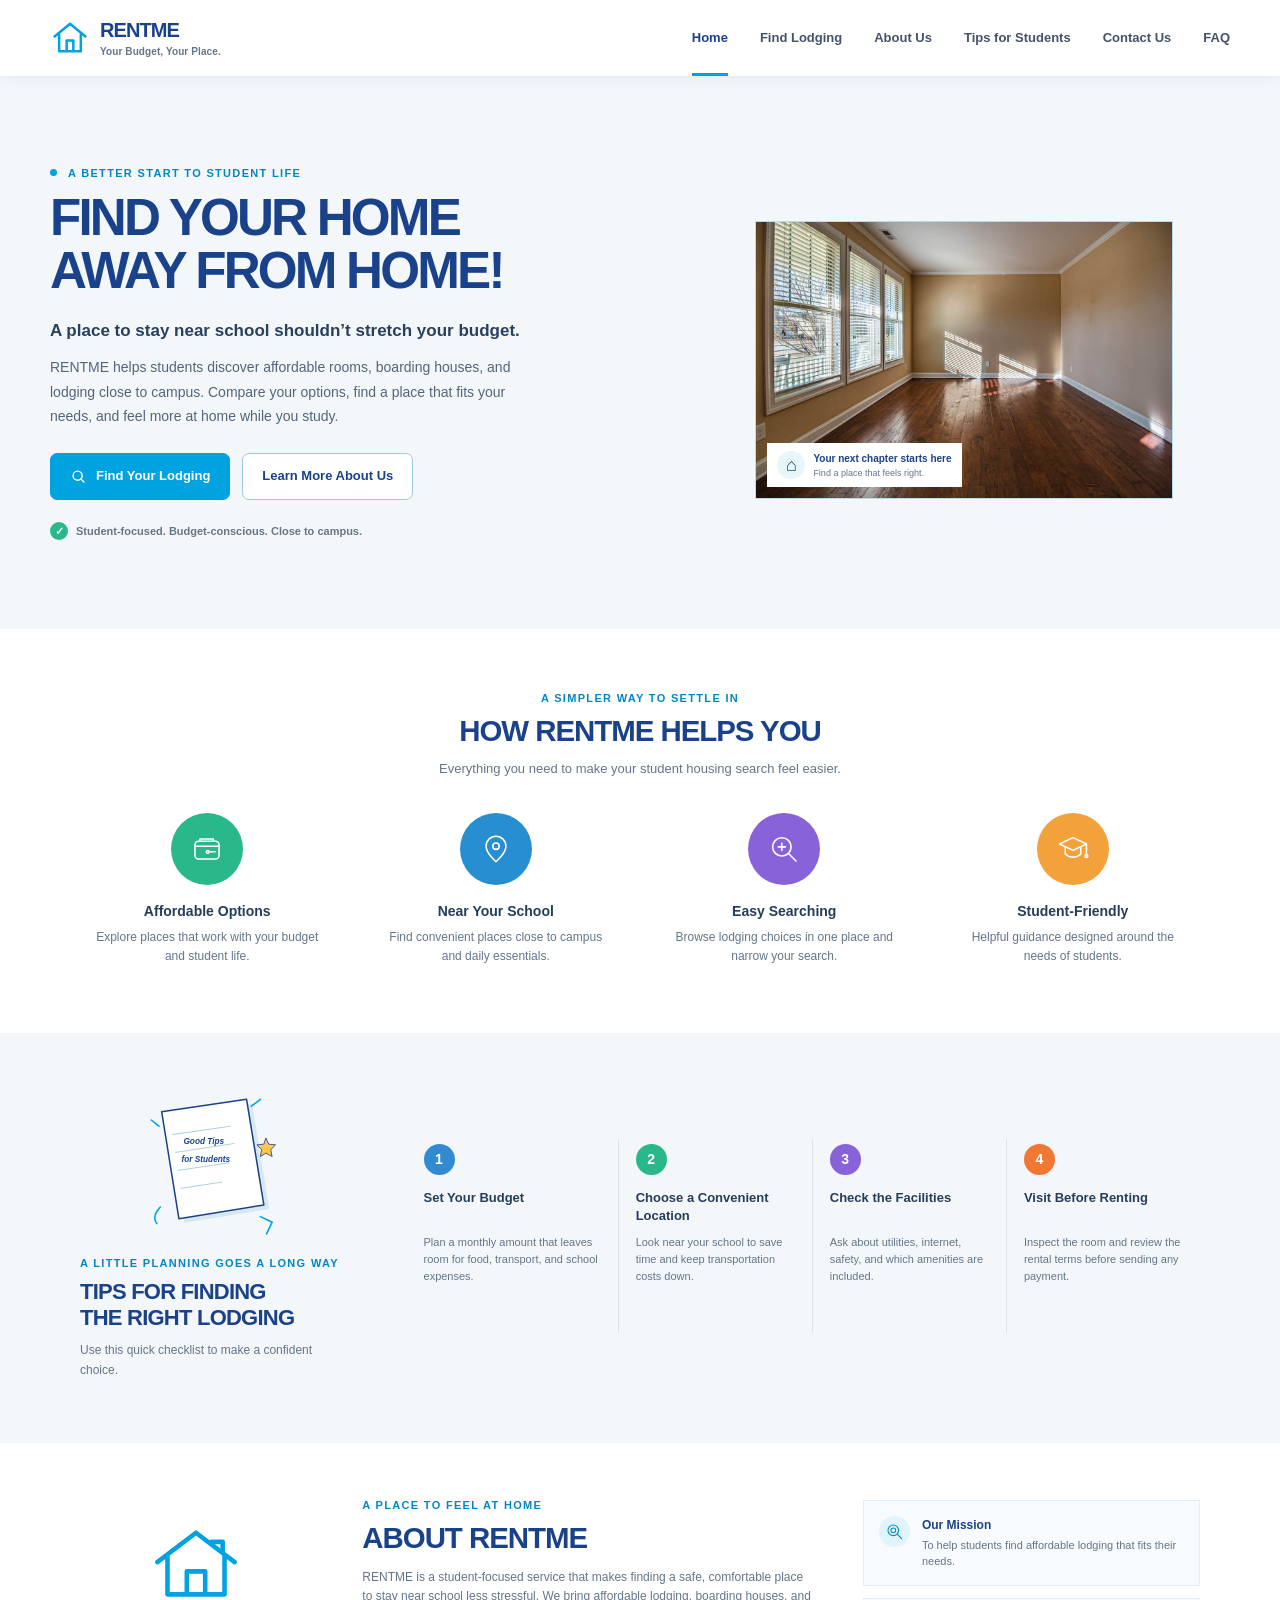
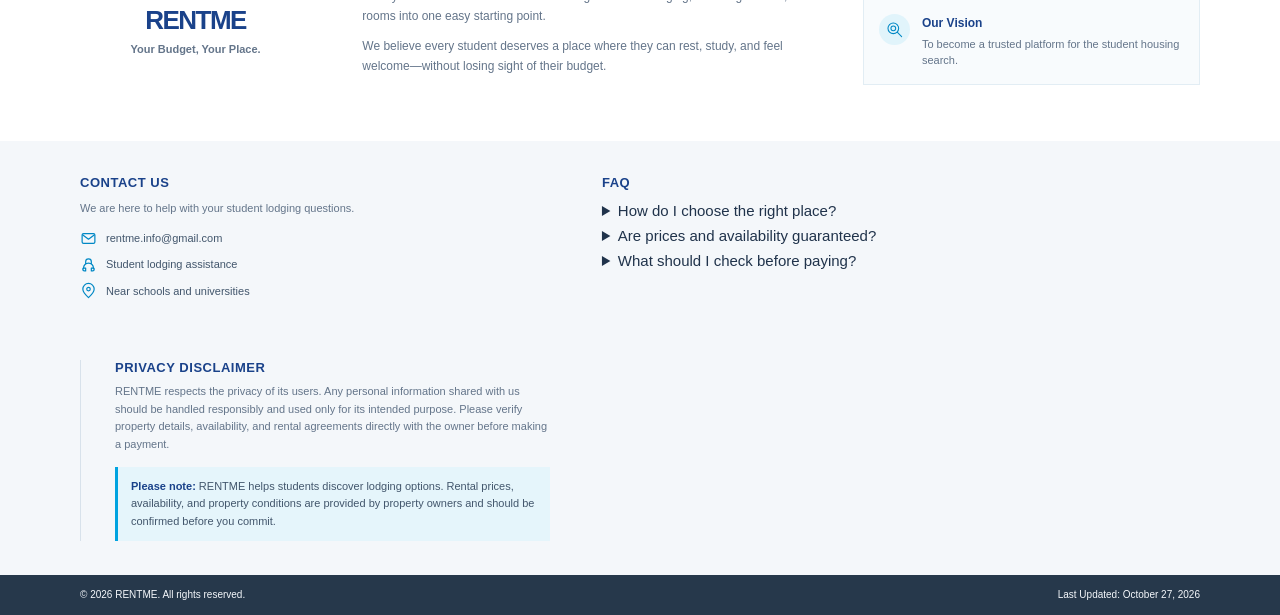
<file: index.html>
<!DOCTYPE html>
<html lang="en">
<head>
    <meta charset="UTF-8">
    <meta name="viewport" content="width=device-width, initial-scale=1.0">
    <meta name="description" content="Find affordable lodging, boarding houses, and rooms near your school with RENTME.">
    <meta name="theme-color" content="#1A428A">
    <title>RENTME | Your Budget, Your Place.</title>
    <link rel="stylesheet" href="style.css">
</head>
<body>
    <a class="skip-link" href="#main-content">Skip to main content</a>
    <header class="site-header">
        <div class="header-inner">
            <a class="brand" href="#home" aria-label="RENTME — Your Budget, Your Place">
                <svg class="brand-icon" viewBox="0 0 48 48" aria-hidden="true">
                    <path d="M5.5 22.2 24 7l18.5 15.2M11 20v20h26V20M20 40V27h8v13" />
                </svg>
                <span class="brand-wordmark">
                    <strong>RENTME</strong>
                    <small>Your Budget, Your Place.</small>
                </span>
            </a>
            <nav class="primary-nav" aria-label="Main navigation">
                <a class="nav-link is-current" href="#home" aria-current="page">Home</a>
                <a class="nav-link" href="findlodging.html">Find Lodging</a>
                <a class="nav-link" href="#about">About Us</a>
                <a class="nav-link" href="#tips">Tips for Students</a>
                <a class="nav-link" href="#contact">Contact Us</a>
                <a class="nav-link" href="#faq">FAQ</a>
            </nav>
        </div>
    </header>

    <main id="main-content" tabindex="-1">
        <!-- Intro and primary lodging search link -->
        <section class="hero" id="home" aria-labelledby="hero-title">
            <div class="hero-inner">
                <div class="hero-copy">
                    <p class="eyebrow"><span class="eyebrow-dot"></span> A better start to student life</p>
                    <h1 id="hero-title">
                        FIND YOUR HOME<br>
                        AWAY FROM HOME!
                    </h1>
                    <p class="hero-lead">A place to stay near school shouldn’t stretch your budget.</p>
                    <p>RENTME helps students discover affordable rooms, boarding houses, and lodging close to campus. Compare your options, find a place that fits your needs, and feel more at home while you study.</p>
                    <div class="hero-actions">
                        <a class="button button-primary" href="findlodging.html">
                            <svg viewBox="0 0 24 24" aria-hidden="true">
                                <circle cx="10.8" cy="10.8" r="6.4" />
                                <path d="m15.5 15.5 4.2 4.2" />
                            </svg>
                            Find Your Lodging
                        </a>
                        <a class="button button-outline" href="#about">Learn More About Us</a>
                    </div>
                    <div class="hero-trust"><span class="trust-check" aria-hidden="true">✓</span> Student-focused. Budget-conscious. Close to campus.</div>
                </div>
                <div class="hero-visual">
                    <img
                        src="homepage-room.png"
                        alt="Bright bedroom with a bed, window, and natural light"
                        fetchpriority="high"
                    >
                    <div class="photo-caption">
                        <span class="caption-icon" aria-hidden="true">⌂</span>
                        <span>
                            <strong>Your next chapter starts here</strong>
                            <small>Find a place that feels right.</small>
                        </span>
                    </div>
                </div>
            </div>
        </section>

        <!-- RENTME features and benefits -->
        <section class="features section-band" id="find-lodging" aria-labelledby="features-title">
            <div class="section-container">
                <header class="section-heading">
                    <p class="eyebrow">A simpler way to settle in</p>
                    <h2 id="features-title">HOW RENTME HELPS YOU</h2>
                    <p>Everything you need to make your student housing search feel easier.</p>
                </header>
                <div class="feature-grid">
                    <article class="feature-item">
                        <span class="feature-icon icon-green" aria-hidden="true">
                            <svg viewBox="0 0 48 48">
                                <rect x="7" y="13" width="34" height="25" rx="5" />
                                <path d="M7 20h34M14 13v-3h19v3M29 28h7" />
                                <circle cx="25" cy="28" r="2" />
                            </svg>
                        </span>
                        <h3>Affordable Options</h3>
                        <p>Explore places that work with your budget and student life.</p>
                    </article>
                    <article class="feature-item">
                        <span class="feature-icon icon-blue" aria-hidden="true">
                            <svg viewBox="0 0 48 48">
                                <path d="M38 20c0 10-14 22-14 22S10 30 10 20a14 14 0 1 1 28 0Z" />
                                <circle cx="24" cy="20" r="4.5" />
                            </svg>
                        </span>
                        <h3>Near Your School</h3>
                        <p>Find convenient places close to campus and daily essentials.</p>
                    </article>
                    <article class="feature-item">
                        <span class="feature-icon icon-purple" aria-hidden="true">
                            <svg viewBox="0 0 48 48">
                                <circle cx="21" cy="21" r="13" />
                                <path d="m31 31 10 10M16 21h10M21 16v10" />
                            </svg>
                        </span>
                        <h3>Easy Searching</h3>
                        <p>Browse lodging choices in one place and narrow your search.</p>
                    </article>
                    <article class="feature-item">
                        <span class="feature-icon icon-orange" aria-hidden="true">
                            <svg viewBox="0 0 48 48">
                                <path d="m5 17 19-9 19 9-19 9-19-9Z" />
                                <path d="M13 21v10c6 6 16 6 22 0V21M43 18v13" />
                                <circle cx="43" cy="34" r="2" />
                            </svg>
                        </span>
                        <h3>Student-Friendly</h3>
                        <p>Helpful guidance designed around the needs of students.</p>
                    </article>
                </div>
            </div>
        </section>
        <!-- Student lodging checklist -->
        <section class="tips-section" id="tips" aria-labelledby="tips-title">
            <div class="section-container tips-layout">
                <div class="tips-intro">
                    <div class="notebook-art" aria-hidden="true">
                        <svg viewBox="0 0 210 220">
                            <path class="notebook-shadow" d="m35 36 123-18 25 153-123 20z" />
                            <path class="notebook-paper" d="m27 30 123-18 25 153-123 20z" />
                            <path class="notebook-border" d="m27 30 123-18 25 153-123 20z" />
                            <path class="notebook-lines" d="m43 63 84-12M47 89l85-13M51 115l74-11M55 141l59-9" />
                            <text x="88" y="77" text-anchor="middle">Good Tips</text>
                            <text x="91" y="103" text-anchor="middle">for Students</text>
                            <path class="doodle" d="M25 168c-8 9-10 18-5 24m150-10 17 8-8 17m-156-156L12 42M157 22l13-10" />
                            <path class="doodle-fill" d="m178 68 4 9 10 1-7 7 2 10-9-5-8 5 2-10-7-7 10-1z" />
                        </svg>
                    </div>
                    <p class="eyebrow">A little planning goes a long way</p>
                    <h2 id="tips-title">TIPS FOR FINDING<br>THE RIGHT LODGING</h2>
                    <p>Use this quick checklist to make a confident choice.</p>
                </div>
                <div class="steps-grid">
                    <article class="step-card">
                        <span class="step-number step-blue">1</span>
                        <h3>Set Your Budget</h3>
                        <p>Plan a monthly amount that leaves room for food, transport, and school expenses.</p>
                    </article>
                    <article class="step-card">
                        <span class="step-number step-green">2</span>
                        <h3>Choose a Convenient Location</h3>
                        <p>Look near your school to save time and keep transportation costs down.</p>
                    </article>
                    <article class="step-card">
                        <span class="step-number step-purple">3</span>
                        <h3>Check the Facilities</h3>
                        <p>Ask about utilities, internet, safety, and which amenities are included.</p>
                    </article>
                    <article class="step-card">
                        <span class="step-number step-orange">4</span>
                        <h3>Visit Before Renting</h3>
                        <p>Inspect the room and review the rental terms before sending any payment.</p>
                    </article>
                </div>
            </div>
        </section>

        <!-- About RENTME -->
        <section class="about-section section-band" id="about" aria-labelledby="about-title">
            <div class="section-container about-layout">
                <a class="about-brand" href="#home" aria-label="RENTME home">
                    <svg class="about-house" viewBox="0 0 100 82" aria-hidden="true">
                        <path d="m8 39 42-32 42 32M19 32v42h62V32M40 74V49h20v25M67 17h12v10" />
                    </svg>
                    <strong>RENTME</strong>
                    <span>Your Budget, Your Place.</span>
                </a>
                <div class="about-copy">
                    <p class="eyebrow">A place to feel at home</p>
                    <h2 id="about-title">ABOUT RENTME</h2>
                    <p>RENTME is a student-focused service that makes finding a safe, comfortable place to stay near school less stressful. We bring affordable lodging, boarding houses, and rooms into one easy starting point.</p>
                    <p>We believe every student deserves a place where they can rest, study, and feel welcome—without losing sight of their budget.</p>
                </div>
                <div class="purpose-cards">
                    <article class="purpose-card">
                        <span class="purpose-icon" aria-hidden="true">
                            <svg viewBox="0 0 32 32">
                                <circle cx="14" cy="14" r="9" />
                                <circle cx="14" cy="14" r="4" />
                                <path d="m21 21 7 7" />
                            </svg>
                        </span>
                        <div>
                            <h3>Our Mission</h3>
                            <p>To help students find affordable lodging that fits their needs.</p>
                        </div>
                    </article>
                    <article class="purpose-card">
                        <span class="purpose-icon" aria-hidden="true">
                            <svg viewBox="0 0 32 32">
                                <circle cx="14" cy="14" r="9" />
                                <circle cx="14" cy="14" r="4" />
                                <path d="m21 21 7 7" />
                            </svg>
                        </span>
                        <div>
                            <h3>Our Vision</h3>
                            <p>To become a trusted platform for the student housing search.</p>
                        </div>
                    </article>
                </div>
            </div>
        </section>
    </main>

    <footer class="site-footer" id="contact">
        <div class="section-container footer-content">
            <section class="contact-block" aria-labelledby="contact-title">
                <h2 id="contact-title">CONTACT US</h2>
                <p class="footer-intro">We are here to help with your student lodging questions.</p>
                <a class="contact-line" href="mailto:rentme.info@gmail.com">
                    <svg viewBox="0 0 24 24" aria-hidden="true">
                        <rect x="3" y="5" width="18" height="14" rx="2" />
                        <path d="m4 7 8 6 8-6" />
                    </svg>
                    <span>rentme.info@gmail.com</span>
                </a>
                <p class="contact-line">
                    <svg viewBox="0 0 24 24" aria-hidden="true">
                        <path d="M5 18v-1a7 7 0 0 1 14 0v1M8 11V8a4 4 0 0 1 8 0v3M5 17h3v4H6a2 2 0 0 1-2-2v-1a1 1 0 0 1 1-1Zm14 0h-3v4h2a2 2 0 0 0 2-2v-1a1 1 0 0 0-1-1Z" />
                    </svg>
                    <span>Student lodging assistance</span>
                </p>
                <p class="contact-line">
                    <svg viewBox="0 0 24 24" aria-hidden="true">
                        <path d="M20 10c0 5-8 12-8 12S4 15 4 10a8 8 0 1 1 16 0Z" />
                        <circle cx="12" cy="10" r="2.5" />
                    </svg>
                    <span>Near schools and universities</span>
                </p>
            </section>
            <section class="faq-block" id="faq" aria-labelledby="faq-title">
                <h2 id="faq-title">FAQ</h2>
                <details>
                    <summary>How do I choose the right place?</summary>
                    <p>Compare your budget, location, facilities, and rental terms. Visit the property before making a decision.</p>
                </details>
                <details>
                    <summary>Are prices and availability guaranteed?</summary>
                    <p>No. Confirm current prices, availability, and property details directly with the owner.</p>
                </details>
                <details>
                    <summary>What should I check before paying?</summary>
                    <p>Review the rental agreement, included costs, and property conditions, and verify the owner before sending payment.</p>
                </details>
            </section>
            <section class="privacy-block" aria-labelledby="privacy-title">
                <h2 id="privacy-title">PRIVACY DISCLAIMER</h2>
                <p>RENTME respects the privacy of its users. Any personal information shared with us should be handled responsibly and used only for its intended purpose. Please verify property details, availability, and rental agreements directly with the owner before making a payment.</p>
                <p class="terms-note"><strong>Please note:</strong> RENTME helps students discover lodging options. Rental prices, availability, and property conditions are provided by property owners and should be confirmed before you commit.</p>
            </section>
        </div>
        <div class="footer-bottom">
            <div class="section-container">
                <span>© 2026 RENTME. All rights reserved.</span>
                <span>Last Updated: October 27, 2026</span>
            </div>
        </div>
    </footer>
</body>
</html>
</file>
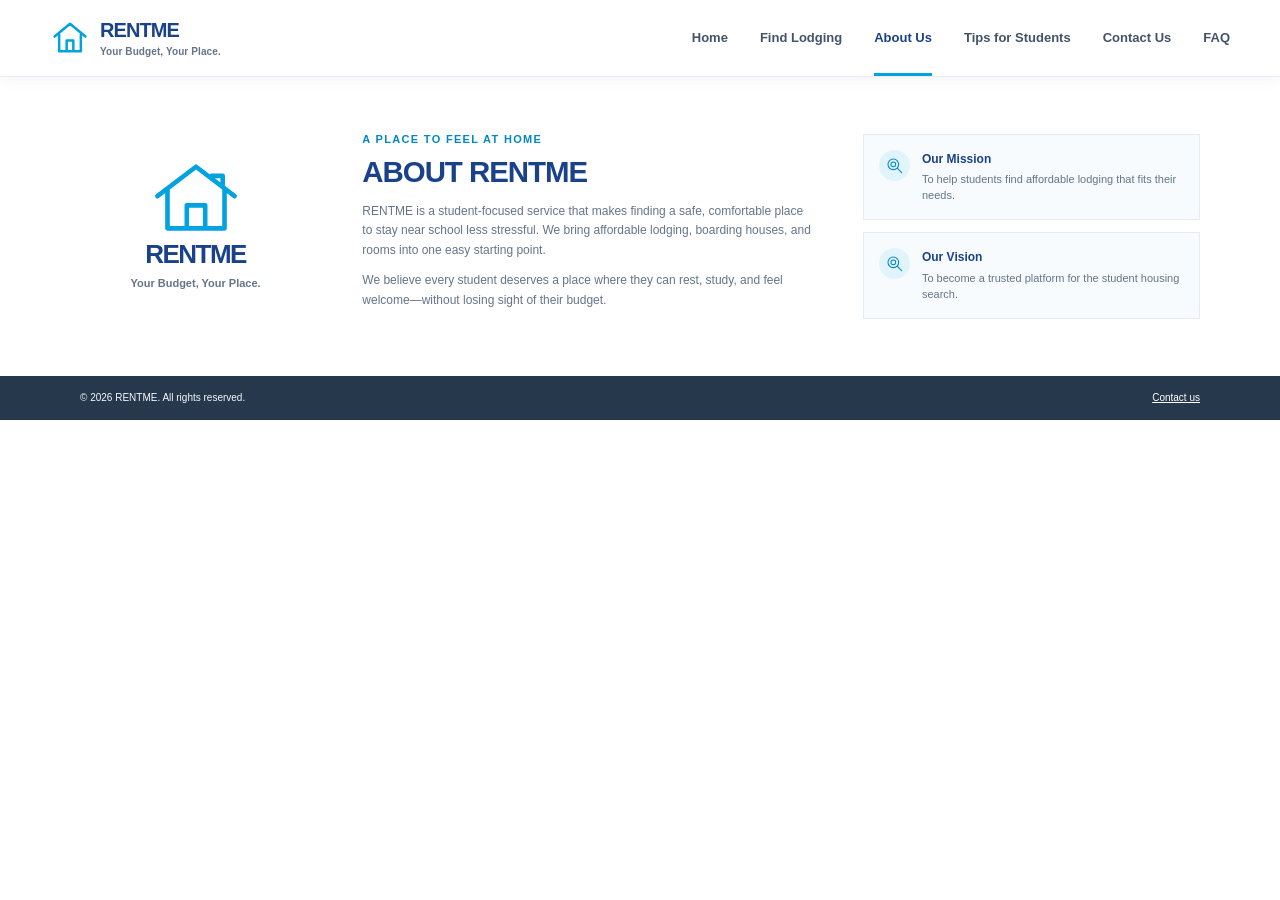
<file: aboutus.html>
<!DOCTYPE html>
<html lang="en">
<head>
    <meta charset="UTF-8">
    <meta name="viewport" content="width=device-width, initial-scale=1.0">
    <meta name="description" content="Learn about RENTME's mission to help students find affordable lodging near school.">
    <meta name="theme-color" content="#1A428A">
    <title>About Us | RENTME</title>
    <link rel="stylesheet" href="style.css">
</head>
<body>
    <a class="skip-link" href="#main-content">Skip to main content</a>
    <header class="site-header">
        <div class="header-inner">
            <a class="brand" href="index.html#home" aria-label="RENTME home">
                <svg class="brand-icon" viewBox="0 0 48 48" aria-hidden="true"><path d="M5.5 22.2 24 7l18.5 15.2M11 20v20h26V20M20 40V27h8v13" /></svg>
                <span class="brand-wordmark"><strong>RENTME</strong><small>Your Budget, Your Place.</small></span>
            </a>
            <nav class="primary-nav" aria-label="Main navigation">
                <a class="nav-link" href="index.html#home">Home</a>
                <a class="nav-link" href="findlodging.html">Find Lodging</a>
                <a class="nav-link is-current" href="index.html#about" aria-current="page">About Us</a>
                <a class="nav-link" href="index.html#tips">Tips for Students</a>
                <a class="nav-link" href="index.html#contact">Contact Us</a>
                <a class="nav-link" href="index.html#faq">FAQ</a>
            </nav>
        </div>
    </header>

    <main id="main-content" tabindex="-1">
        <section class="about-section section-band" aria-labelledby="about-title">
            <div class="section-container about-layout">
                <a class="about-brand" href="index.html#home" aria-label="RENTME home">
                    <svg class="about-house" viewBox="0 0 100 82" aria-hidden="true">
                        <path d="m8 39 42-32 42 32M19 32v42h62V32M40 74V49h20v25M67 17h12v10" />
                    </svg>
                    <strong>RENTME</strong>
                    <span>Your Budget, Your Place.</span>
                </a>
                <div class="about-copy">
                    <p class="eyebrow">A place to feel at home</p>
                    <h1 id="about-title">ABOUT RENTME</h1>
                    <p>RENTME is a student-focused service that makes finding a safe, comfortable place to stay near school less stressful. We bring affordable lodging, boarding houses, and rooms into one easy starting point.</p>
                    <p>We believe every student deserves a place where they can rest, study, and feel welcome—without losing sight of their budget.</p>
                </div>
                <div class="purpose-cards">
                    <article class="purpose-card">
                        <span class="purpose-icon" aria-hidden="true">
                            <svg viewBox="0 0 32 32"><circle cx="14" cy="14" r="9" /><circle cx="14" cy="14" r="4" /><path d="m21 21 7 7" /></svg>
                        </span>
                        <div><h3>Our Mission</h3><p>To help students find affordable lodging that fits their needs.</p></div>
                    </article>
                    <article class="purpose-card">
                        <span class="purpose-icon" aria-hidden="true">
                            <svg viewBox="0 0 32 32"><circle cx="14" cy="14" r="9" /><circle cx="14" cy="14" r="4" /><path d="m21 21 7 7" /></svg>
                        </span>
                        <div><h3>Our Vision</h3><p>To become a trusted platform for the student housing search.</p></div>
                    </article>
                </div>
            </div>
        </section>
    </main>

    <footer class="lodging-footer"><div class="section-container"><span>© 2026 RENTME. All rights reserved.</span><a href="index.html#contact">Contact us</a></div></footer>
</body>
</html>
</file>
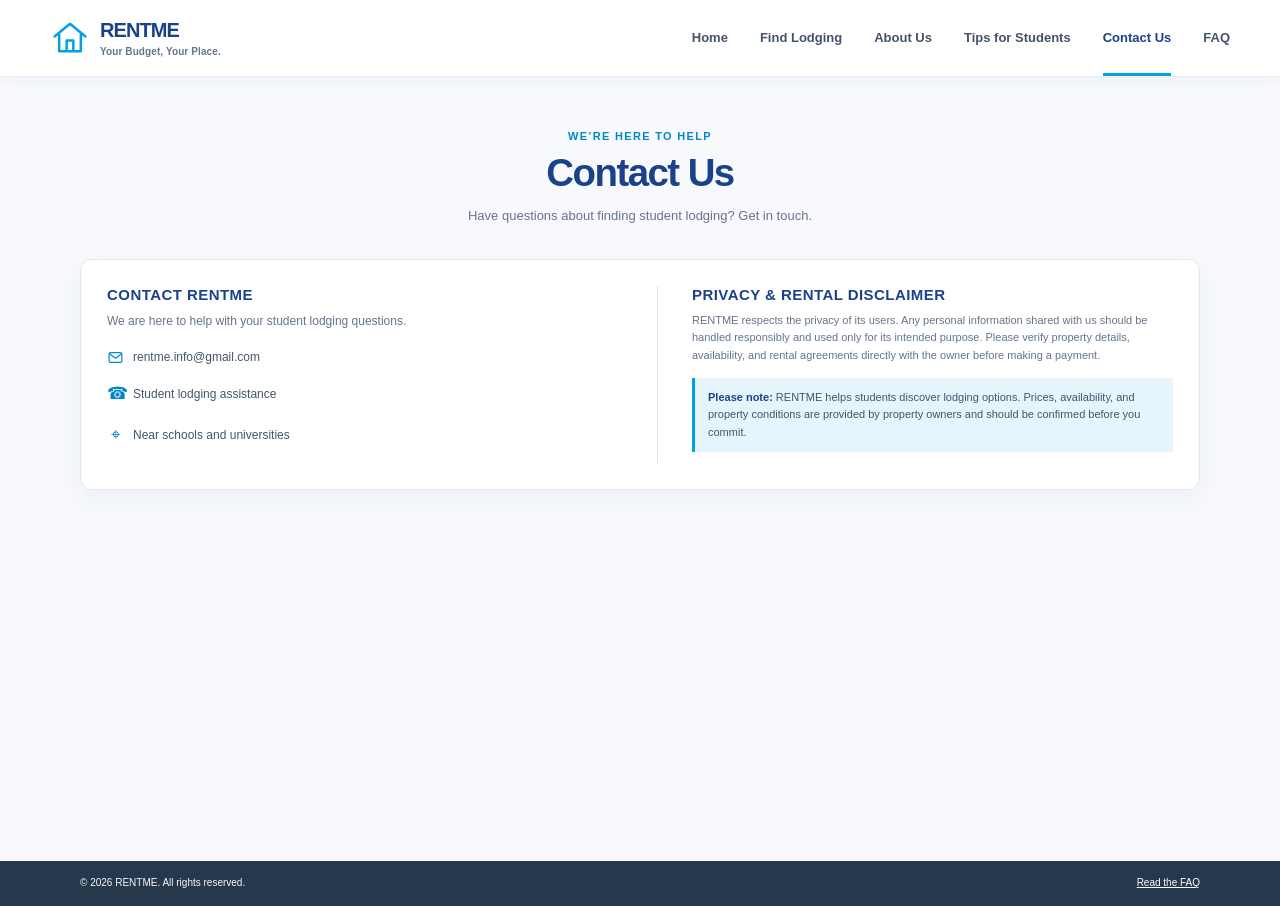
<file: contact.html>
<!DOCTYPE html>
<html lang="en">
<head>
    <meta charset="UTF-8">
    <meta name="viewport" content="width=device-width, initial-scale=1.0">
    <meta name="description" content="Contact RENTME for help with student lodging questions.">
    <meta name="theme-color" content="#1A428A">
    <title>Contact Us | RENTME</title>
    <link rel="stylesheet" href="style.css">
</head>
<body>
    <a class="skip-link" href="#main-content">Skip to main content</a>
    <header class="site-header">
        <div class="header-inner">
            <a class="brand" href="index.html#home" aria-label="RENTME home">
                <svg class="brand-icon" viewBox="0 0 48 48" aria-hidden="true"><path d="M5.5 22.2 24 7l18.5 15.2M11 20v20h26V20M20 40V27h8v13" /></svg>
                <span class="brand-wordmark"><strong>RENTME</strong><small>Your Budget, Your Place.</small></span>
            </a>
            <nav class="primary-nav" aria-label="Main navigation">
                <a class="nav-link" href="index.html#home">Home</a>
                <a class="nav-link" href="findlodging.html">Find Lodging</a>
                <a class="nav-link" href="index.html#about">About Us</a>
                <a class="nav-link" href="index.html#tips">Tips for Students</a>
                <a class="nav-link is-current" href="index.html#contact" aria-current="page">Contact Us</a>
                <a class="nav-link" href="index.html#faq">FAQ</a>
            </nav>
        </div>
    </header>

    <main class="contact-page" id="main-content" tabindex="-1">
        <div class="section-container">
            <header class="standalone-heading">
                <p class="eyebrow">We’re here to help</p>
                <h1>Contact Us</h1>
                <p>Have questions about finding student lodging? Get in touch.</p>
            </header>
            <div class="contact-page-layout">
                <section class="contact-panel" aria-labelledby="contact-title">
                    <h2 id="contact-title">CONTACT RENTME</h2>
                    <p class="footer-intro">We are here to help with your student lodging questions.</p>
                    <a class="contact-line" href="mailto:rentme.info@gmail.com">
                        <svg viewBox="0 0 24 24" aria-hidden="true"><rect x="3" y="5" width="18" height="14" rx="2" /><path d="m4 7 8 6 8-6" /></svg>
                        <span>rentme.info@gmail.com</span>
                    </a>
                    <p class="contact-line"><span class="contact-symbol" aria-hidden="true">☎</span><span>Student lodging assistance</span></p>
                    <p class="contact-line"><span class="contact-symbol" aria-hidden="true">⌖</span><span>Near schools and universities</span></p>
                </section>
                <section class="privacy-block contact-privacy" aria-labelledby="privacy-title">
                    <h2 id="privacy-title">PRIVACY &amp; RENTAL DISCLAIMER</h2>
                    <p>RENTME respects the privacy of its users. Any personal information shared with us should be handled responsibly and used only for its intended purpose. Please verify property details, availability, and rental agreements directly with the owner before making a payment.</p>
                    <p class="terms-note"><strong>Please note:</strong> RENTME helps students discover lodging options. Prices, availability, and property conditions are provided by property owners and should be confirmed before you commit.</p>
                </section>
            </div>
        </div>
    </main>

    <footer class="lodging-footer"><div class="section-container"><span>© 2026 RENTME. All rights reserved.</span><a href="index.html#faq">Read the FAQ</a></div></footer>
</body>
</html>
</file>
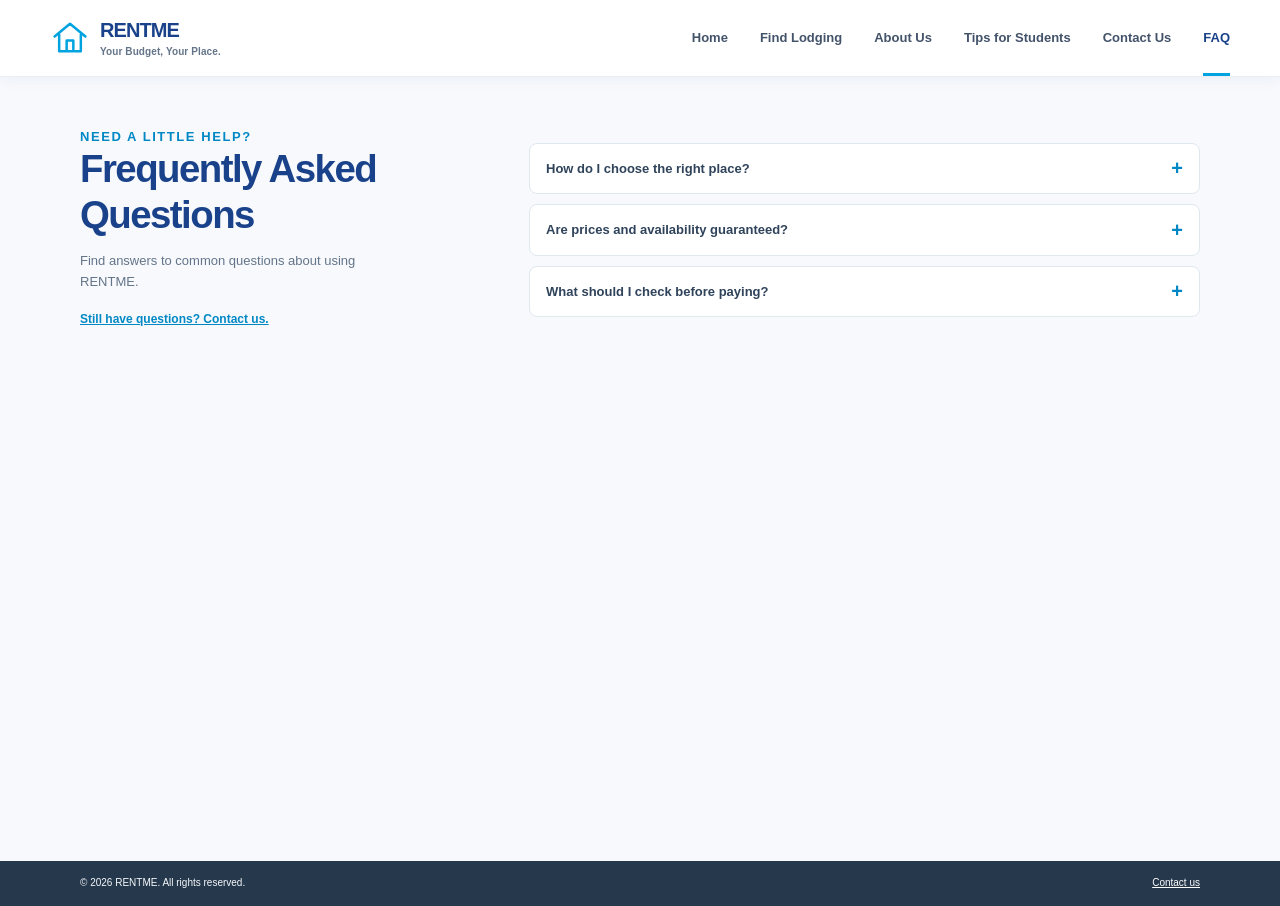
<file: faq.html>
<!DOCTYPE html>
<html lang="en">
<head>
    <meta charset="UTF-8">
    <meta name="viewport" content="width=device-width, initial-scale=1.0">
    <meta name="description" content="Answers to common questions about using RENTME to find student lodging.">
    <meta name="theme-color" content="#1A428A">
    <title>FAQ | RENTME</title>
    <link rel="stylesheet" href="style.css">
</head>
<body>
    <a class="skip-link" href="#main-content">Skip to main content</a>
    <header class="site-header">
        <div class="header-inner">
            <a class="brand" href="index.html#home" aria-label="RENTME home">
                <svg class="brand-icon" viewBox="0 0 48 48" aria-hidden="true"><path d="M5.5 22.2 24 7l18.5 15.2M11 20v20h26V20M20 40V27h8v13" /></svg>
                <span class="brand-wordmark"><strong>RENTME</strong><small>Your Budget, Your Place.</small></span>
            </a>
            <nav class="primary-nav" aria-label="Main navigation">
                <a class="nav-link" href="index.html#home">Home</a>
                <a class="nav-link" href="findlodging.html">Find Lodging</a>
                <a class="nav-link" href="index.html#about">About Us</a>
                <a class="nav-link" href="index.html#tips">Tips for Students</a>
                <a class="nav-link" href="index.html#contact">Contact Us</a>
                <a class="nav-link is-current" href="index.html#faq" aria-current="page">FAQ</a>
            </nav>
        </div>
    </header>

    <main class="faq-page" id="main-content" tabindex="-1">
        <div class="section-container faq-page-layout">
            <header class="faq-intro">
                <p class="eyebrow">Need a little help?</p>
                <h1>Frequently Asked Questions</h1>
                <p>Find answers to common questions about using RENTME.</p>
                <a href="index.html#contact">Still have questions? Contact us.</a>
            </header>
            <section class="faq-list" aria-label="Frequently asked questions">
                <details>
                    <summary>How do I choose the right place?</summary>
                    <p>Compare your budget, location, facilities, and rental terms. Visit the property before making a decision.</p>
                </details>
                <details>
                    <summary>Are prices and availability guaranteed?</summary>
                    <p>No. Confirm current prices, availability, and property details directly with the owner.</p>
                </details>
                <details>
                    <summary>What should I check before paying?</summary>
                    <p>Review the rental agreement, included costs, and property conditions, and verify the owner before sending payment.</p>
                </details>
            </section>
        </div>
    </main>

    <footer class="lodging-footer"><div class="section-container"><span>© 2026 RENTME. All rights reserved.</span><a href="index.html#contact">Contact us</a></div></footer>
</body>
</html>
</file>
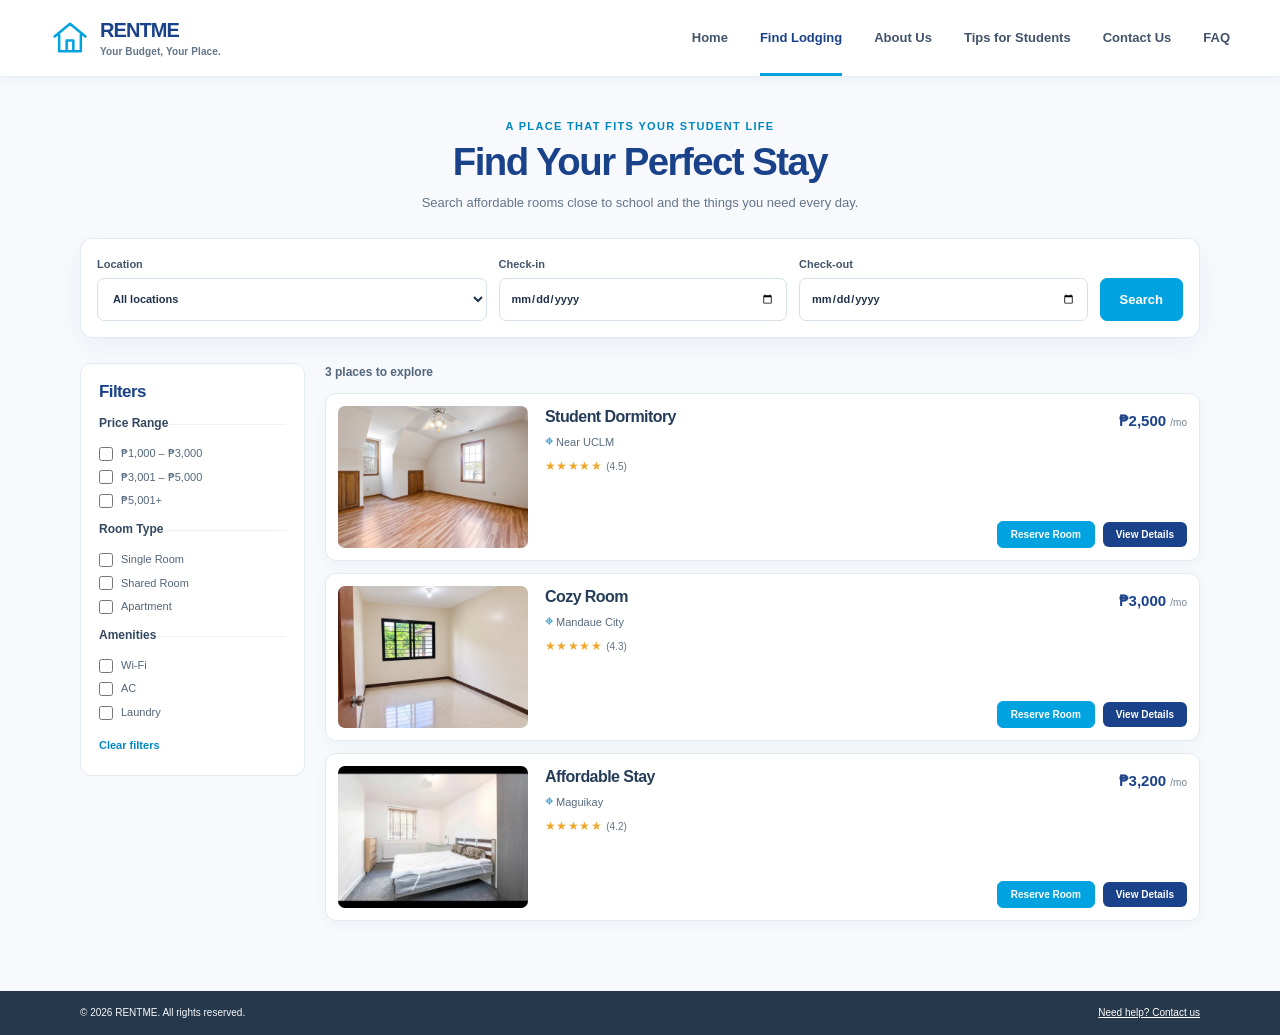
<file: findlodging.html>
<!DOCTYPE html>
<html lang="en">
<head>
    <meta charset="UTF-8">
    <meta name="viewport" content="width=device-width, initial-scale=1.0">
    <meta name="description" content="Search affordable student rooms, dormitories, and apartments near your school with RENTME.">
    <meta name="theme-color" content="#1A428A">
    <title>Find Lodging | RENTME</title>
    <link rel="stylesheet" href="style.css">
</head>
<body>
    <a class="skip-link" href="#main-content">Skip to main content</a>
    <header class="site-header">
        <div class="header-inner">
            <a class="brand" href="index.html#home" aria-label="RENTME home">
                <svg class="brand-icon" viewBox="0 0 48 48" aria-hidden="true">
                    <path d="M5.5 22.2 24 7l18.5 15.2M11 20v20h26V20M20 40V27h8v13" />
                </svg>
                <span class="brand-wordmark">
                    <strong>RENTME</strong>
                    <small>Your Budget, Your Place.</small>
                </span>
            </a>
            <nav class="primary-nav" aria-label="Main navigation">
                <a class="nav-link" href="index.html#home">Home</a>
                <a class="nav-link is-current" href="findlodging.html" aria-current="page">Find Lodging</a>
                <a class="nav-link" href="index.html#about">About Us</a>
                <a class="nav-link" href="index.html#tips">Tips for Students</a>
                <a class="nav-link" href="index.html#contact">Contact Us</a>
                <a class="nav-link" href="index.html#faq">FAQ</a>
            </nav>
        </div>
    </header>

    <main id="main-content" tabindex="-1">
        <section class="lodging-page" aria-labelledby="lodging-title">
            <div class="section-container">
                <header class="lodging-heading">
                    <p class="eyebrow">A place that fits your student life</p>
                    <h1 id="lodging-title">Find Your Perfect Stay</h1>
                    <p>Search affordable rooms close to school and the things you need every day.</p>
                </header>

                <form class="lodging-search" id="lodging-search">
                    <label class="search-field">
                        <span>Location</span>
                        <select name="location" aria-label="Choose a location">
                            <option value="">All locations</option>
                            <option value="mandaue city">Mandaue City</option>
                            <option value="maguikay">Maguikay</option>
                            <option value="near uclm">Near UCLM</option>
                        </select>
                    </label>
                    <label class="search-field">
                        <span>Check-in</span>
                        <input type="date" name="checkin" aria-label="Check-in date">
                    </label>
                    <label class="search-field">
                        <span>Check-out</span>
                        <input type="date" name="checkout" aria-label="Check-out date">
                    </label>
                    <button class="button button-primary search-submit" type="submit">Search</button>
                </form>

                <div class="lodging-layout">
                    <aside class="lodging-filters" aria-label="Filter lodging">
                        <h2>Filters</h2>
                        <fieldset>
                            <legend>Price Range</legend>
                            <label><input type="checkbox" name="price" value="0-3000" form="lodging-search"> ₱1,000 – ₱3,000</label>
                            <label><input type="checkbox" name="price" value="3001-5000" form="lodging-search"> ₱3,001 – ₱5,000</label>
                            <label><input type="checkbox" name="price" value="5001-99999" form="lodging-search"> ₱5,001+</label>
                        </fieldset>
                        <fieldset>
                            <legend>Room Type</legend>
                            <label><input type="checkbox" name="type" value="single" form="lodging-search"> Single Room</label>
                            <label><input type="checkbox" name="type" value="shared" form="lodging-search"> Shared Room</label>
                            <label><input type="checkbox" name="type" value="apartment" form="lodging-search"> Apartment</label>
                        </fieldset>
                        <fieldset>
                            <legend>Amenities</legend>
                            <label><input type="checkbox" name="amenity" value="wifi" form="lodging-search"> Wi-Fi</label>
                            <label><input type="checkbox" name="amenity" value="ac" form="lodging-search"> AC</label>
                            <label><input type="checkbox" name="amenity" value="laundry" form="lodging-search"> Laundry</label>
                        </fieldset>
                        <button class="clear-filters" type="reset" form="lodging-search">Clear filters</button>
                    </aside>

                    <div class="lodging-results" aria-live="polite">
                        <p class="results-count" id="results-count">3 places to explore</p>
                        <article class="lodging-card" data-location="near uclm" data-map-query="Near UCLM, Cebu, Philippines" data-price="2500" data-type="shared" data-amenities="wifi laundry">
                            <img src="student-dormitory.png" alt="Empty, freshly painted room with a window" loading="lazy">
                            <div class="lodging-card-copy">
                                <div class="lodging-card-title">
                                    <div>
                                        <h2>Student Dormitory</h2>
                                        <p class="listing-location"><span aria-hidden="true">⌖</span> Near UCLM</p>
                                        <p class="listing-rating" aria-label="Rated 4.5 out of 5">★★★★★ <span>(4.5)</span></p>
                                    </div>
                                    <p class="listing-price">₱2,500 <span>/mo</span></p>
                                </div>
                                <div class="listing-actions">
                                    <button class="reserve-room-button" type="button">Reserve Room</button>
                                    <button class="listing-details-button" type="button">View Details</button>
                                </div>
                            </div>
                        </article>
                        <article class="lodging-card" data-location="mandaue city" data-map-query="Mandaue City, Cebu, Philippines" data-price="3000" data-type="single" data-amenities="wifi ac">
                            <img src="cozy-room.jpeg" alt="Bright empty bedroom with an attic ceiling and wood floors" loading="lazy">
                            <div class="lodging-card-copy">
                                <div class="lodging-card-title">
                                    <div>
                                        <h2>Cozy Room</h2>
                                        <p class="listing-location"><span aria-hidden="true">⌖</span> Mandaue City</p>
                                        <p class="listing-rating" aria-label="Rated 4.3 out of 5">★★★★★ <span>(4.3)</span></p>
                                    </div>
                                    <p class="listing-price">₱3,000 <span>/mo</span></p>
                                </div>
                                <div class="listing-actions">
                                    <button class="reserve-room-button" type="button">Reserve Room</button>
                                    <button class="listing-details-button" type="button">View Details</button>
                                </div>
                            </div>
                        </article>
                        <article class="lodging-card" data-location="maguikay" data-map-query="Maguikay, Mandaue City, Cebu, Philippines" data-price="3200" data-type="single" data-amenities="wifi laundry">
                            <img src="affordable-stay.png" alt="Empty room with hardwood floors and large windows" loading="lazy">
                            <div class="lodging-card-copy">
                                <div class="lodging-card-title">
                                    <div>
                                        <h2>Affordable Stay</h2>
                                        <p class="listing-location"><span aria-hidden="true">⌖</span> Maguikay</p>
                                        <p class="listing-rating" aria-label="Rated 4.2 out of 5">★★★★★ <span>(4.2)</span></p>
                                    </div>
                                    <p class="listing-price">₱3,200 <span>/mo</span></p>
                                </div>
                                <div class="listing-actions">
                                    <button class="reserve-room-button" type="button">Reserve Room</button>
                                    <button class="listing-details-button" type="button">View Details</button>
                                </div>
                            </div>
                        </article>
                        <p class="no-results" id="no-results" hidden>No places match those filters. Try changing your search.</p>
                    </div>
                </div>
            </div>
        </section>
    </main>

    <dialog class="map-dialog" id="location-dialog" aria-labelledby="map-dialog-title">
        <div class="map-dialog-content">
            <header class="map-dialog-header">
                <div>
                    <p class="eyebrow">Approximate area</p>
                    <h2 id="map-dialog-title">Listing location</h2>
                </div>
                <button class="map-dialog-close" type="button" aria-label="Close map">&times;</button>
            </header>
            <p class="map-location-description" id="map-location-description"></p>
            <iframe id="location-map" title="Map showing the approximate listing area" loading="lazy" referrerpolicy="no-referrer-when-downgrade" allowfullscreen></iframe>
            <footer class="map-dialog-actions">
                <a id="open-map-link" href="#" target="_blank" rel="noopener noreferrer">Open in Google Maps ↗</a>
                <a id="inquire-link" href="mailto:rentme.info@gmail.com">Ask about this place</a>
            </footer>
        </div>
    </dialog>

    <dialog class="map-dialog reservation-dialog" id="reservation-dialog" aria-labelledby="reservation-dialog-title">
        <div class="map-dialog-content">
            <header class="map-dialog-header">
                <div>
                    <p class="eyebrow">Reservation request</p>
                    <h2 id="reservation-dialog-title">Reserve a room</h2>
                </div>
                <button class="map-dialog-close" type="button" aria-label="Close reservation form">&times;</button>
            </header>
            <p class="reservation-listing" id="reservation-listing"></p>
            <p class="reservation-disclaimer">Send a request to the RENTME team. Your reservation is not confirmed until the property owner confirms availability.</p>
            <form class="reservation-form" id="reservation-form">
                <label class="reservation-field">
                    Full name
                    <input type="text" name="name" autocomplete="name" required>
                </label>
                <label class="reservation-field">
                    Email address
                    <input type="email" name="email" autocomplete="email" required>
                </label>
                <div class="reservation-dates">
                    <label class="reservation-field">
                        Check-in
                        <input type="date" name="checkin" id="reservation-checkin" required>
                    </label>
                    <label class="reservation-field">
                        Check-out
                        <input type="date" name="checkout" id="reservation-checkout" required>
                    </label>
                </div>
                <button class="reserve-submit" type="submit">Create Reservation Request</button>
            </form>
            <p class="reservation-status" id="reservation-status" aria-live="polite"></p>
            <a class="reservation-email-link" id="reservation-email-link" href="#" hidden>Open your email to send the request</a>
        </div>
    </dialog>

    <footer class="lodging-footer">
        <div class="section-container">
            <span>© 2026 RENTME. All rights reserved.</span>
            <a href="index.html#contact">Need help? Contact us</a>
        </div>
    </footer>

    <script>
        const searchForm = document.querySelector("#lodging-search");
        const cards = [...document.querySelectorAll(".lodging-card")];
        const resultsCount = document.querySelector("#results-count");
        const noResults = document.querySelector("#no-results");
        const locationDialog = document.querySelector("#location-dialog");
        const mapDialogTitle = document.querySelector("#map-dialog-title");
        const mapLocationDescription = document.querySelector("#map-location-description");
        const locationMap = document.querySelector("#location-map");
        const openMapLink = document.querySelector("#open-map-link");
        const inquireLink = document.querySelector("#inquire-link");
        const reservationDialog = document.querySelector("#reservation-dialog");
        const reservationForm = document.querySelector("#reservation-form");
        const reservationListing = document.querySelector("#reservation-listing");
        const reservationCheckin = document.querySelector("#reservation-checkin");
        const reservationCheckout = document.querySelector("#reservation-checkout");
        const reservationStatus = document.querySelector("#reservation-status");
        const reservationEmailLink = document.querySelector("#reservation-email-link");

        function filterLodging() {
            const formData = new FormData(searchForm);
            const location = String(formData.get("location") || "").toLowerCase();
            const prices = formData.getAll("price").map(String);
            const types = formData.getAll("type").map(String);
            const amenities = formData.getAll("amenity").map(String);
            let visibleCount = 0;

            for (const card of cards) {
                const price = Number(card.dataset.price);
                const matchesPrice = prices.length === 0 || prices.some((range) => {
                    const [minimum, maximum] = range.split("-").map(Number);
                    return price >= minimum && price <= maximum;
                });
                const cardAmenities = card.dataset.amenities.split(" ");
                const matches = (!location || card.dataset.location.includes(location))
                    && matchesPrice
                    && (types.length === 0 || types.includes(card.dataset.type))
                    && amenities.every((amenity) => cardAmenities.includes(amenity));

                card.hidden = !matches;
                if (matches) visibleCount += 1;
            }

            resultsCount.textContent = `${visibleCount} ${visibleCount === 1 ? "place" : "places"} to explore`;
            noResults.hidden = visibleCount > 0;
        }

        searchForm.addEventListener("submit", (event) => {
            event.preventDefault();
            filterLodging();
        });
        searchForm.addEventListener("change", filterLodging);
        document.querySelector(".lodging-filters").addEventListener("change", filterLodging);
        searchForm.addEventListener("reset", () => requestAnimationFrame(filterLodging));

        document.querySelector(".lodging-results").addEventListener("click", (event) => {
            const button = event.target.closest(".listing-details-button");
            if (!button) return;

            const card = button.closest(".lodging-card");
            const listingName = card.querySelector("h2").textContent;
            const mapQuery = card.dataset.mapQuery;
            const encodedQuery = encodeURIComponent(mapQuery);
            const mapSearchUrl = `https://www.google.com/maps/search/?api=1&query=${encodedQuery}`;

            mapDialogTitle.textContent = `${listingName} Location`;
            mapLocationDescription.textContent = mapQuery;
            locationMap.src = `https://maps.google.com/maps?q=${encodedQuery}&output=embed`;
            openMapLink.href = mapSearchUrl;
            inquireLink.href = `mailto:rentme.info@gmail.com?subject=${encodeURIComponent(`${listingName} inquiry`)}`;
            locationDialog.showModal();
        });

        document.querySelector(".lodging-results").addEventListener("click", (event) => {
            const button = event.target.closest(".reserve-room-button");
            if (!button) return;

            const card = button.closest(".lodging-card");
            const listingName = card.querySelector("h2").textContent;
            const price = card.querySelector(".listing-price").textContent.trim();
            const today = new Date(Date.now() - new Date().getTimezoneOffset() * 60000).toISOString().slice(0, 10);

            reservationForm.reset();
            reservationListing.textContent = `${listingName} — ${price}`;
            reservationStatus.textContent = "";
            reservationEmailLink.hidden = true;
            reservationEmailLink.removeAttribute("href");
            reservationCheckin.min = today;
            reservationCheckout.min = today;
            reservationDialog.showModal();
        });

        reservationCheckin.addEventListener("change", () => {
            reservationCheckout.min = reservationCheckin.value || reservationCheckin.min;
            if (reservationCheckout.value && reservationCheckout.value <= reservationCheckin.value) {
                reservationCheckout.value = "";
            }
        });

        reservationForm.addEventListener("submit", (event) => {
            event.preventDefault();
            reservationCheckout.setCustomValidity(
                reservationCheckout.value <= reservationCheckin.value ? "Check-out must be after check-in." : ""
            );
            if (!reservationForm.reportValidity()) return;

            const formData = new FormData(reservationForm);
            const listing = reservationListing.textContent;
            const subject = `Reservation request: ${listing}`;
            const body = [
                `Room: ${listing}`,
                `Name: ${formData.get("name")}`,
                `Email: ${formData.get("email")}`,
                `Check-in: ${formData.get("checkin")}`,
                `Check-out: ${formData.get("checkout")}`
            ].join("\n");

            reservationEmailLink.href = `mailto:rentme.info@gmail.com?subject=${encodeURIComponent(subject)}&body=${encodeURIComponent(body)}`;
            reservationEmailLink.hidden = false;
            reservationStatus.textContent = "Your request is ready. Open your email to send it to RENTME.";
            reservationEmailLink.focus();
        });

        locationDialog.querySelector(".map-dialog-close").addEventListener("click", () => locationDialog.close());
        locationDialog.addEventListener("click", (event) => {
            if (event.target === locationDialog) locationDialog.close();
        });
        reservationDialog.querySelector(".map-dialog-close").addEventListener("click", () => reservationDialog.close());
        reservationDialog.addEventListener("click", (event) => {
            if (event.target === reservationDialog) reservationDialog.close();
        });
    </script>
</body>
</html>
</file>
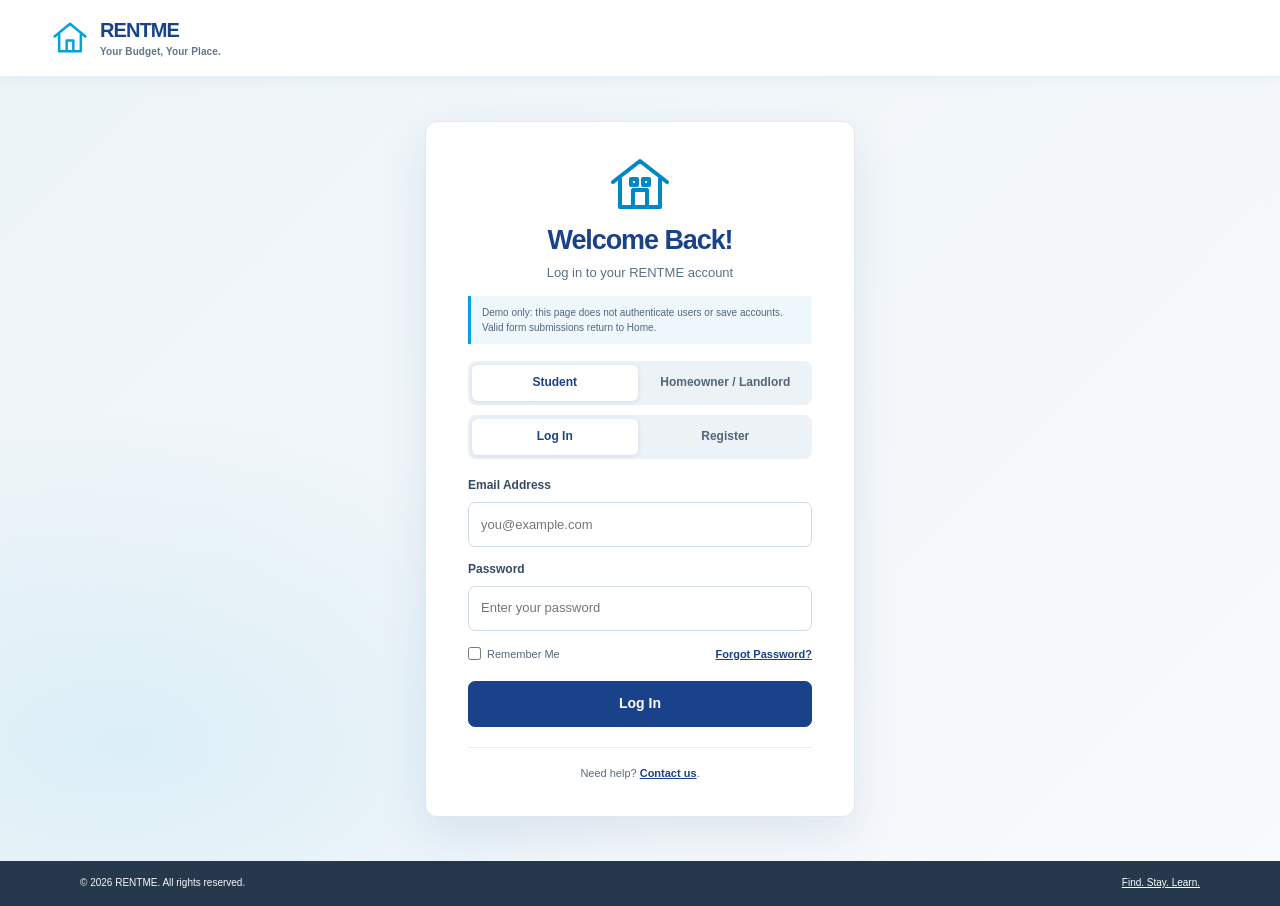
<file: login.html>
<!DOCTYPE html>
<html lang="en">
<head>
    <meta charset="UTF-8">
    <meta name="viewport" content="width=device-width, initial-scale=1.0">
    <meta name="description" content="Log in to your RENTME account.">
    <meta name="theme-color" content="#1A428A">
    <title>Login | RENTME</title>
    <link rel="stylesheet" href="style.css">
</head>
<body>
    <a class="skip-link" href="#main-content">Skip to main content</a>
    <header class="site-header">
        <div class="header-inner">
            <a class="brand" href="index.html#home" aria-label="RENTME home">
                <svg class="brand-icon" viewBox="0 0 48 48" aria-hidden="true">
                    <path d="M5.5 22.2 24 7l18.5 15.2M11 20v20h26V20M20 40V27h8v13" />
                </svg>
                <span class="brand-wordmark">
                    <strong>RENTME</strong>
                    <small>Your Budget, Your Place.</small>
                </span>
            </a>
        </div>
    </header>

    <main class="login-page" id="main-content" tabindex="-1">
        <section class="login-card" aria-labelledby="login-title">
            <a class="login-house" href="index.html#home" aria-label="RENTME home">
                <svg viewBox="0 0 64 56" aria-hidden="true">
                    <path d="M5 26 32 5l27 21M12 23v28h40V23M25 51V34h14v17M23 23h6v6h-6zM35 23h6v6h-6z" />
                </svg>
            </a>
            <h1 id="login-title">Welcome Back!</h1>
            <p class="login-subtitle" id="login-subtitle">Log in to your RENTME account</p>
            <p class="login-demo-note">Demo only: this page does not authenticate users or save accounts. Valid form submissions return to Home.</p>

            <div class="account-type-select" role="group" aria-label="Account type">
                <button class="auth-tab is-active" id="student-account" type="button" aria-pressed="true">Student</button>
                <button class="auth-tab" id="landlord-account" type="button" aria-pressed="false">Homeowner / Landlord</button>
            </div>

            <div class="auth-tabs" role="tablist" aria-label="Account access">
                <button class="auth-tab is-active" id="login-tab" type="button" role="tab" aria-selected="true" aria-controls="login-form">Log In</button>
                <button class="auth-tab" id="register-tab" type="button" role="tab" aria-selected="false" aria-controls="register-form">Register</button>
            </div>

            <form class="login-form" id="login-form" action="index.html" method="get" role="tabpanel" aria-labelledby="login-tab">
                <label class="login-field">
                    Email Address
                    <input type="email" autocomplete="username" placeholder="you@example.com" required>
                </label>
                <label class="login-field">
                    Password
                    <input type="password" autocomplete="current-password" placeholder="Enter your password" required>
                </label>
                <div class="login-options">
                    <label><input type="checkbox"> Remember Me</label>
                    <a href="mailto:rentme.info@gmail.com?subject=Password%20reset%20assistance">Forgot Password?</a>
                </div>
                <button class="login-submit" id="login-submit-button" type="submit">Log In</button>
            </form>

            <form class="login-form" id="register-form" action="index.html" method="get" role="tabpanel" aria-labelledby="register-tab" hidden>
                <label class="login-field">
                    Full Name
                    <input type="text" autocomplete="name" placeholder="Your full name" required>
                </label>
                <label class="login-field">
                    Email Address
                    <input type="email" autocomplete="email" placeholder="you@example.com" required>
                </label>
                <label class="login-field">
                    Password
                    <input id="register-password" type="password" autocomplete="new-password" minlength="8" placeholder="At least 8 characters" required>
                </label>
                <label class="login-field">
                    Confirm Password
                    <input id="register-confirm-password" type="password" autocomplete="new-password" minlength="8" placeholder="Re-enter your password" required>
                </label>
                <button class="login-submit" id="register-submit-button" type="submit">Register</button>
            </form>

            <p class="login-help">Need help? <a href="index.html#contact">Contact us</a>.</p>
        </section>
    </main>

    <footer class="lodging-footer">
        <div class="section-container">
            <span>© 2026 RENTME. All rights reserved.</span>
            <a href="index.html#home">Find. Stay. Learn.</a>
        </div>
    </footer>

    <script>
        const loginTitle = document.querySelector("#login-title");
        const loginSubtitle = document.querySelector("#login-subtitle");
        const loginTab = document.querySelector("#login-tab");
        const registerTab = document.querySelector("#register-tab");
        const studentAccount = document.querySelector("#student-account");
        const landlordAccount = document.querySelector("#landlord-account");
        const loginSubmitButton = document.querySelector("#login-submit-button");
        const registerSubmitButton = document.querySelector("#register-submit-button");
        const loginForm = document.querySelector("#login-form");
        const registerForm = document.querySelector("#register-form");
        let accountType = new URLSearchParams(window.location.search).get("account") === "landlord" ? "landlord" : "student";
        let authMode = "login";

        function updateAuthCopy() {
            const isLandlord = accountType === "landlord";
            const isLogin = authMode === "login";
            loginTitle.textContent = isLogin
                ? (isLandlord ? "Homeowner / Landlord Log In" : "Welcome Back!")
                : (isLandlord ? "Register as a Homeowner / Landlord" : "Create Your Account");
            loginSubtitle.textContent = isLogin
                ? (isLandlord ? "Log in to continue as a property owner." : "Log in to your RENTME account")
                : (isLandlord ? "Join RENTME as a homeowner or landlord." : "Join RENTME and find your perfect stay");
            loginSubmitButton.textContent = isLandlord ? "Log In as Owner" : "Log In";
            registerSubmitButton.textContent = isLandlord ? "Register as Owner" : "Register";
        }

        function setAccountType(type) {
            accountType = type;
            const isLandlord = type === "landlord";
            studentAccount.classList.toggle("is-active", !isLandlord);
            landlordAccount.classList.toggle("is-active", isLandlord);
            studentAccount.setAttribute("aria-pressed", String(!isLandlord));
            landlordAccount.setAttribute("aria-pressed", String(isLandlord));
            updateAuthCopy();
        }

        function setAuthMode(mode) {
            const isLogin = mode === "login";
            authMode = mode;
            loginForm.hidden = !isLogin;
            registerForm.hidden = isLogin;
            loginTab.classList.toggle("is-active", isLogin);
            registerTab.classList.toggle("is-active", !isLogin);
            loginTab.setAttribute("aria-selected", String(isLogin));
            registerTab.setAttribute("aria-selected", String(!isLogin));
            updateAuthCopy();
        }

        function returnHomeAfterSubmit(form) {
            form.addEventListener("submit", (event) => {
                event.preventDefault();
                if (form.reportValidity()) window.location.href = "index.html";
            });
        }

        loginTab.addEventListener("click", () => setAuthMode("login"));
        registerTab.addEventListener("click", () => setAuthMode("register"));
        studentAccount.addEventListener("click", () => setAccountType("student"));
        landlordAccount.addEventListener("click", () => setAccountType("landlord"));
        setAccountType(accountType);
        returnHomeAfterSubmit(loginForm);

        registerForm.addEventListener("submit", (event) => {
            event.preventDefault();
            const password = document.querySelector("#register-password");
            const confirmation = document.querySelector("#register-confirm-password");
            confirmation.setCustomValidity(password.value === confirmation.value ? "" : "Passwords must match.");
            if (registerForm.reportValidity()) window.location.href = "index.html";
        });

        document.querySelector("#register-confirm-password").addEventListener("input", (event) => {
            event.currentTarget.setCustomValidity("");
        });
    </script>
</body>
</html>
</file>
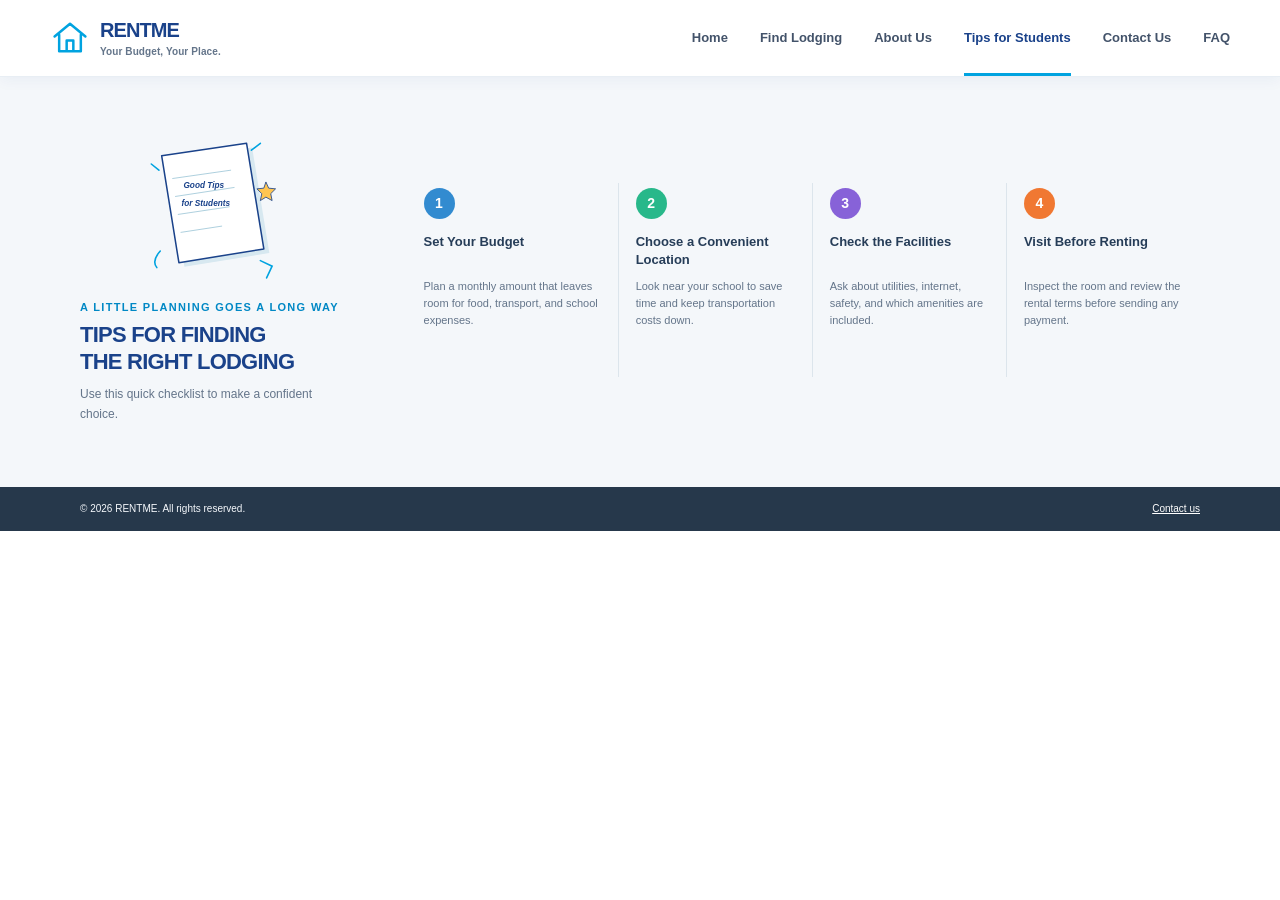
<file: tips.html>
<!DOCTYPE html>
<html lang="en">
<head>
    <meta charset="UTF-8">
    <meta name="viewport" content="width=device-width, initial-scale=1.0">
    <meta name="description" content="Use RENTME's student lodging checklist to choose an affordable, convenient place to stay.">
    <meta name="theme-color" content="#1A428A">
    <title>Tips for Students | RENTME</title>
    <link rel="stylesheet" href="style.css">
</head>
<body>
    <a class="skip-link" href="#main-content">Skip to main content</a>
    <header class="site-header">
        <div class="header-inner">
            <a class="brand" href="index.html#home" aria-label="RENTME home">
                <svg class="brand-icon" viewBox="0 0 48 48" aria-hidden="true"><path d="M5.5 22.2 24 7l18.5 15.2M11 20v20h26V20M20 40V27h8v13" /></svg>
                <span class="brand-wordmark"><strong>RENTME</strong><small>Your Budget, Your Place.</small></span>
            </a>
            <nav class="primary-nav" aria-label="Main navigation">
                <a class="nav-link" href="index.html#home">Home</a>
                <a class="nav-link" href="findlodging.html">Find Lodging</a>
                <a class="nav-link" href="index.html#about">About Us</a>
                <a class="nav-link is-current" href="index.html#tips" aria-current="page">Tips for Students</a>
                <a class="nav-link" href="index.html#contact">Contact Us</a>
                <a class="nav-link" href="index.html#faq">FAQ</a>
            </nav>
        </div>
    </header>

    <main id="main-content" tabindex="-1">
        <section class="tips-section tips-page" aria-labelledby="tips-title">
            <div class="section-container tips-layout">
                <div class="tips-intro">
                    <div class="notebook-art" aria-hidden="true">
                        <svg viewBox="0 0 210 220">
                            <path class="notebook-shadow" d="m35 36 123-18 25 153-123 20z" />
                            <path class="notebook-paper" d="m27 30 123-18 25 153-123 20z" />
                            <path class="notebook-border" d="m27 30 123-18 25 153-123 20z" />
                            <path class="notebook-lines" d="m43 63 84-12M47 89l85-13M51 115l74-11M55 141l59-9" />
                            <text x="88" y="77" text-anchor="middle">Good Tips</text>
                            <text x="91" y="103" text-anchor="middle">for Students</text>
                            <path class="doodle" d="M25 168c-8 9-10 18-5 24m150-10 17 8-8 17m-156-156L12 42M157 22l13-10" />
                            <path class="doodle-fill" d="m178 68 4 9 10 1-7 7 2 10-9-5-8 5 2-10-7-7 10-1z" />
                        </svg>
                    </div>
                    <p class="eyebrow">A little planning goes a long way</p>
                    <h1 id="tips-title">TIPS FOR FINDING<br>THE RIGHT LODGING</h1>
                    <p>Use this quick checklist to make a confident choice.</p>
                </div>
                <div class="steps-grid">
                    <article class="step-card"><span class="step-number step-blue">1</span><h3>Set Your Budget</h3><p>Plan a monthly amount that leaves room for food, transport, and school expenses.</p></article>
                    <article class="step-card"><span class="step-number step-green">2</span><h3>Choose a Convenient Location</h3><p>Look near your school to save time and keep transportation costs down.</p></article>
                    <article class="step-card"><span class="step-number step-purple">3</span><h3>Check the Facilities</h3><p>Ask about utilities, internet, safety, and which amenities are included.</p></article>
                    <article class="step-card"><span class="step-number step-orange">4</span><h3>Visit Before Renting</h3><p>Inspect the room and review the rental terms before sending any payment.</p></article>
                </div>
            </div>
        </section>
    </main>

    <footer class="lodging-footer"><div class="section-container"><span>© 2026 RENTME. All rights reserved.</span><a href="index.html#contact">Contact us</a></div></footer>
</body>
</html>
</file>
<file: style.css>
/*
 * RENTME student housing landing page
 * Edit the color variables below to update the site-wide palette.
 */
:root {
	/* Brand colors */
	--navy: #1A428A;
	--sky: #00A3E0;
	--sky-dark: #0088c5;

	/* Text and surface colors */
	--ink: #20334b;
	--muted: #64758a;
	--line: #e2eaf1;
	--surface: #ffffff;
	--soft: #F4F7FA;

	/* Feature badge colors */
	--green: #28b88a;
	--purple: #8762d8;
	--orange: #f2a13b;
}

/* Base page styles */
* {
	box-sizing: border-box;
}

html {
	scroll-behavior: smooth;
	scroll-padding-top: 86px;
}

@media (prefers-reduced-motion: reduce) {
	html {
		scroll-behavior: auto;
	}
}

body {
	margin: 0;
	color: var(--ink);
	background: var(--surface);
	font: 15px/1.65 Inter, "Segoe UI", Roboto, Arial, sans-serif;
	-webkit-font-smoothing: antialiased;
}

a {
	color: inherit;
}

a:focus-visible,
button:focus-visible,
input:focus-visible,
select:focus-visible,
summary:focus-visible {
	outline: 3px solid #0074a1;
	outline-offset: 3px;
}

.skip-link {
	position: absolute;
	top: 8px;
	left: 8px;
	z-index: 30;
	padding: 10px 14px;
	transform: translateY(-150%);
	border-radius: 6px;
	color: #fff;
	background: var(--navy);
	font-weight: 700;
	text-decoration: none;
}

.skip-link:focus {
	transform: translateY(0);
}

p {
	color: var(--muted);
}

main {
	width: 100%;
	max-width: none;
	margin: 0;
}

section {
	margin: 0;
	padding: 0;
	border: 0;
	border-radius: 0;
	background: transparent;
	box-shadow: none;
	scroll-margin-top: 86px;
}

section h2 {
	margin: 0;
	color: var(--navy);
	font-size: clamp(1.5rem, 2.3vw, 2rem);
	letter-spacing: -.035em;
	line-height: 1.2;
}

/* Sticky header and navigation */
header.site-header {
	position: sticky;
	top: 0;
	z-index: 20;
	padding: 0;
	color: var(--ink);
	background: rgb(255 255 255 / 96%);
	border-bottom: 1px solid #e8eef4;
	box-shadow: 0 3px 14px rgb(26 66 138 / 5%);
	backdrop-filter: blur(12px);
}

.header-inner {
	width: min(100% - 48px, 1180px);
	min-height: 76px;
	margin: 0 auto;
	display: flex;
	align-items: center;
	justify-content: space-between;
	gap: 28px;
}

.brand {
	display: inline-flex;
	flex: 0 0 auto;
	align-items: center;
	gap: 10px;
	color: var(--navy);
	text-decoration: none;
}

.brand-icon {
	width: 40px;
	height: 40px;
	fill: none;
	stroke: var(--sky);
	stroke-width: 3;
	stroke-linecap: round;
	stroke-linejoin: round;
}

.brand-wordmark {
	display: grid;
	line-height: 1.12;
}

.brand-wordmark strong {
	color: var(--navy);
	font-size: 20px;
	font-weight: 850;
	letter-spacing: -.045em;
}

.brand-wordmark small {
	margin-top: 4px;
	color: var(--muted);
	font-size: 10px;
	font-weight: 600;
	letter-spacing: .01em;
}

.primary-nav {
	display: flex;
	align-items: center;
	justify-content: flex-end;
	gap: clamp(17px, 2.5vw, 34px);
}

.primary-nav .nav-link {
	padding: 27px 0 24px;
	border-bottom: 3px solid transparent;
	color: #43536a;
	background: transparent;
	font-size: 13px;
	font-weight: 600;
	text-decoration: none;
	white-space: nowrap;
	transition: color .18s ease, border-color .18s ease;
}

.primary-nav .nav-link:hover,
.primary-nav .nav-link:focus-visible,
.primary-nav .nav-link.is-current {
	color: var(--navy);
	border-bottom-color: var(--sky);
	background: transparent;
}

.brand:focus-visible,
.button:focus-visible,
.contact-line:focus-visible {
	outline: 3px solid rgb(0 163 224 / 28%);
	outline-offset: 4px;
}

/* Hero: introduction and bedroom photo */
.hero {
	background: var(--soft);
}

.hero-inner {
	width: min(100% - 48px, 1180px);
	min-height: 552px;
	margin: 0 auto;
	display: grid;
	grid-template-columns: 1fr .95fr;
	align-items: center;
	gap: clamp(42px, 7vw, 92px);
	padding: 48px 0;
}

.hero-copy {
	max-width: 520px;
	padding: 12px 0;
}

.eyebrow {
	margin: 0 0 12px;
	color: var(--sky-dark);
	font-size: 11px;
	font-weight: 800;
	letter-spacing: .12em;
	line-height: 1.3;
	text-transform: uppercase;
}

.eyebrow-dot {
	width: 7px;
	height: 7px;
	display: inline-block;
	margin: 0 7px 1px 0;
	border-radius: 50%;
	background: var(--sky);
}

.hero h1 {
	margin: 0 0 20px;
	color: var(--navy);
	font-size: clamp(2.35rem, 4vw, 3.25rem);
	font-weight: 850;
	letter-spacing: -.055em;
	line-height: 1.03;
}

.hero-copy > p:not(.eyebrow) {
	max-width: 500px;
	margin: 0 0 12px;
	color: #52657b;
	font-size: 14px;
	line-height: 1.72;
}

.hero-copy > .hero-lead {
	color: #28415e !important;
	font-size: 17px !important;
	font-weight: 650;
	line-height: 1.5 !important;
}

.hero-actions {
	display: flex;
	flex-wrap: wrap;
	gap: 12px;
	margin-top: 25px;
}

.button {
	min-height: 47px;
	display: inline-flex;
	align-items: center;
	justify-content: center;
	gap: 9px;
	padding: 0 19px;
	border: 1px solid var(--sky);
	border-radius: 7px;
	font-size: 13px;
	font-weight: 700;
	text-decoration: none;
	transition: background .18s ease, border-color .18s ease, transform .18s ease;
}

.button:hover {
	transform: translateY(-2px);
}

.button svg {
	width: 17px;
	height: 17px;
	fill: none;
	stroke: currentColor;
	stroke-width: 2;
	stroke-linecap: round;
}

.button-primary {
	color: #fff;
	background: var(--sky);
}

.button-primary:hover {
	border-color: var(--sky-dark);
	background: var(--sky-dark);
}

.button-outline {
	color: var(--navy);
	border-color: #9dc9dd;
	background: #fff;
}

.button-outline:hover {
	background: #eaf8fd;
}

.hero-trust {
	display: flex;
	align-items: center;
	gap: 8px;
	margin-top: 22px;
	color: var(--muted);
	font-size: 11px;
	font-weight: 600;
}

.trust-check {
	width: 18px;
	height: 18px;
	display: grid;
	place-items: center;
	border-radius: 50%;
	color: #fff;
	background: var(--green);
	font-size: 11px;
}

.hero-visual {
	position: relative;
	width: min(100%, 418px);
	min-width: 0;
	margin: 0 auto;
	padding: 14px 0 0;
}

.hero-visual::before {
	position: absolute;
	z-index: 2;
	inset: 14px 0 0;
	border: 1px solid #b9dbe9;
	content: "";
	pointer-events: none;
}

.hero-visual img {
	position: relative;
	z-index: 1;
	width: 100%;
	max-width: 418px;
	height: auto;
	display: block;
	aspect-ratio: 3 / 2;
	object-fit: cover;
	object-position: center;
}

.photo-caption {
	position: absolute;
	z-index: 2;
	bottom: 12px;
	left: 12px;
	width: fit-content;
	max-width: calc(100% - 24px);
	display: flex;
	align-items: center;
	gap: 8px;
	padding: 8px 10px;
	background: #fff;
}

.caption-icon {
	width: 28px;
	height: 28px;
	display: grid;
	place-items: center;
	border-radius: 50%;
	color: var(--navy);
	background: #e7f6fb;
	font-size: 18px;
}

.photo-caption span:last-child {
	display: grid;
	line-height: 1.35;
}

.photo-caption strong {
	color: var(--navy);
	font-size: 10px;
}

.photo-caption small {
	margin-top: 2px;
	color: var(--muted);
	font-size: 9px;
}

/* Features: four reasons RENTME helps */
.section-container {
	width: min(100% - 48px, 1120px);
	margin: 0 auto;
}

.section-band {
	background: var(--surface);
}

.features {
	padding: 62px 0 68px;
}

.section-heading {
	max-width: 680px;
	margin: 0 auto 34px;
	text-align: center;
}

header.section-heading {
	padding: 0;
	color: inherit;
	text-align: center;
	background: transparent;
}

.section-heading .eyebrow {
	margin-bottom: 8px;
}

.section-heading h2 {
	margin-bottom: 9px;
}

.section-heading > p:last-child {
	margin: 0;
	font-size: 13px;
}

.feature-grid {
	display: grid;
	grid-template-columns: repeat(4, minmax(0, 1fr));
	gap: 34px;
}

.feature-item {
	text-align: center;
}

.feature-icon {
	width: 72px;
	height: 72px;
	display: grid;
	place-items: center;
	margin: 0 auto 15px;
	border-radius: 50%;
}

.feature-icon svg {
	width: 34px;
	height: 34px;
	fill: none;
	stroke: #fff;
	stroke-width: 2.2;
	stroke-linecap: round;
	stroke-linejoin: round;
}

.icon-green {
	background: var(--green);
}

.icon-blue {
	background: #278ed2;
}

.icon-purple {
	background: var(--purple);
}

.icon-orange {
	background: var(--orange);
}

.feature-item h3 {
	margin: 0 0 5px;
	color: #243d5b;
	font-size: 14px;
}

.feature-item p {
	max-width: 230px;
	margin: 0 auto;
	font-size: 12px;
	line-height: 1.55;
}

/* Lodging search and results page */
.lodging-page {
	min-height: calc(100vh - 116px);
	padding: 42px 0 58px;
	background: #f7f9fc;
}

.lodging-heading {
	margin-bottom: 24px;
	text-align: center;
}

.lodging-heading .eyebrow {
	margin-bottom: 6px;
}

.lodging-heading h1 {
	margin: 0 0 7px;
	color: var(--navy);
	font-size: clamp(1.8rem, 3vw, 2.4rem);
	letter-spacing: -.04em;
	line-height: 1.2;
}

.lodging-heading > p:last-child {
	margin: 0;
	font-size: 13px;
}

.lodging-search {
	display: grid;
	grid-template-columns: 1.35fr 1fr 1fr auto;
	align-items: end;
	gap: 12px;
	margin-bottom: 25px;
	padding: 16px;
	border: 1px solid var(--line);
	border-radius: 12px;
	background: #fff;
	box-shadow: 0 8px 24px rgb(26 66 138 / 5%);
}

.search-field {
	display: grid;
	gap: 5px;
	color: #41556d;
	font-size: 11px;
	font-weight: 700;
}

.search-field select,
.search-field input {
	width: 100%;
	min-height: 43px;
	padding: 0 11px;
	border: 1px solid #d5e0e9;
	border-radius: 7px;
	color: var(--ink);
	background: #fff;
	font: inherit;
}

.search-field select:focus,
.search-field input:focus {
	border-color: var(--sky);
	outline: 3px solid rgb(0 163 224 / 15%);
}

.search-submit {
	min-height: 43px;
	cursor: pointer;
}

.lodging-layout {
	display: grid;
	grid-template-columns: 225px minmax(0, 1fr);
	align-items: start;
	gap: 20px;
}

.lodging-filters {
	padding: 18px;
	border: 1px solid var(--line);
	border-radius: 11px;
	background: #fff;
}

.lodging-filters h2 {
	margin: 0 0 12px;
	color: var(--navy);
	font-size: 17px;
}

.lodging-filters fieldset {
	display: grid;
	gap: 8px;
	margin: 0;
	padding: 12px 0;
	border: 0;
	border-top: 1px solid #edf1f5;
}

.lodging-filters legend {
	padding: 0;
	color: #334860;
	font-size: 12px;
	font-weight: 750;
}

.lodging-filters label {
	display: flex;
	align-items: center;
	gap: 8px;
	color: #52657b;
	font-size: 11px;
	line-height: 1.4;
	cursor: pointer;
}

.lodging-filters input {
	width: 14px;
	height: 14px;
	margin: 0;
	accent-color: var(--sky-dark);
}

.clear-filters {
	padding: 0;
	border: 0;
	color: var(--sky-dark);
	background: transparent;
	font: inherit;
	font-size: 11px;
	font-weight: 700;
	cursor: pointer;
}

.clear-filters:hover {
	text-decoration: underline;
}

.lodging-results {
	min-width: 0;
}

.results-count {
	margin: 0 0 10px;
	color: #52657b;
	font-size: 12px;
	font-weight: 650;
}

.lodging-card {
	display: grid;
	grid-template-columns: 190px minmax(0, 1fr);
	gap: 17px;
	margin-bottom: 12px;
	padding: 12px;
	border: 1px solid var(--line);
	border-radius: 11px;
	background: #fff;
	box-shadow: 0 4px 14px rgb(26 66 138 / 4%);
}

.lodging-card[hidden] {
	display: none;
}

.lodging-card > img {
	width: 100%;
	height: 142px;
	display: block;
	border-radius: 7px;
	object-fit: cover;
}

.lodging-card-copy {
	min-width: 0;
	display: flex;
	flex-direction: column;
	justify-content: space-between;
}

.lodging-card-title {
	display: flex;
	align-items: flex-start;
	justify-content: space-between;
	gap: 12px;
}

.lodging-card-title h2 {
	margin: 1px 0 3px;
	color: #263d58;
	font-size: 16px;
}

.listing-location {
	margin: 0 0 3px;
	color: #586b80;
	font-size: 11px;
}

.listing-location span {
	color: var(--sky-dark);
	font-size: 15px;
}

.listing-rating {
	margin: 0;
	color: #efa82b;
	font-size: 12px;
	letter-spacing: .04em;
}

.listing-rating span {
	color: #617185;
	font-size: 10px;
	letter-spacing: 0;
}

.listing-price {
	margin: 3px 0 0;
	color: var(--navy);
	font-size: 15px;
	font-weight: 800;
	white-space: nowrap;
}

.listing-price span {
	color: #728196;
	font-size: 10px;
	font-weight: 500;
}

.listing-actions {
	display: flex;
	align-items: center;
	justify-content: flex-end;
	flex-wrap: wrap;
	gap: 8px;
	margin-top: 10px;
}

.reserve-room-button,
.listing-details-button {
	width: fit-content;
	display: inline-block;
	padding: 7px 13px;
	border: 0;
	border-radius: 6px;
	color: #fff;
	background: var(--navy);
	font-family: inherit;
	font-size: 10px;
	font-weight: 700;
	cursor: pointer;
}

.reserve-room-button {
	border: 1px solid var(--sky);
	color: #fff;
	background: var(--sky);
	font-family: inherit;
	font-size: 10px;
	font-weight: 700;
}

.reserve-room-button:hover {
	border-color: var(--sky-dark);
	background: var(--sky-dark);
}

.listing-details-button:hover {
	background: #14366f;
}

.reserve-room-button:focus-visible,
.listing-details-button:focus-visible,
.map-dialog-close:focus-visible,
.map-dialog-actions a:focus-visible {
	outline: 3px solid rgb(0 163 224 / 30%);
	outline-offset: 3px;
}

.map-dialog {
	width: min(660px, calc(100% - 32px));
	max-width: none;
	padding: 0;
	border: 0;
	border-radius: 12px;
	color: var(--ink);
	background: #fff;
	box-shadow: 0 20px 70px rgb(17 34 51 / 30%);
}

.map-dialog::backdrop {
	background: rgb(18 31 48 / 62%);
	backdrop-filter: blur(2px);
}

.map-dialog-content {
	padding: 22px;
}

.map-dialog-header {
	display: flex;
	align-items: flex-start;
	justify-content: space-between;
	gap: 16px;
}

.map-dialog-header .eyebrow {
	margin-bottom: 5px;
}

.map-dialog-header h2 {
	margin: 0;
	color: var(--navy);
	font-size: 20px;
	line-height: 1.25;
}

.map-dialog-close {
	width: 34px;
	height: 34px;
	display: grid;
	flex: 0 0 34px;
	place-items: center;
	padding: 0;
	border: 1px solid #dfe7ef;
	border-radius: 50%;
	color: #44576c;
	background: #fff;
	font-size: 23px;
	line-height: 1;
	cursor: pointer;
}

.map-dialog-close:hover {
	background: #f0f5f8;
}

.map-location-description {
	margin: 8px 0 13px;
	color: #617185;
	font-size: 12px;
}

.map-dialog iframe {
	width: 100%;
	height: min(52vh, 380px);
	display: block;
	border: 1px solid #dfe7ef;
	border-radius: 8px;
	background: #f1f5f8;
}

.map-dialog-actions {
	display: flex;
	align-items: center;
	justify-content: space-between;
	gap: 14px;
	padding-top: 14px;
	border-top: 1px solid #e8eef3;
	margin-top: 14px;
}

.map-dialog-actions a {
	font-size: 12px;
	color: var(--sky-dark);
	font-weight: 700;
}

.map-dialog-actions a:last-child {
	padding: 9px 13px;
	border-radius: 6px;
	color: #fff;
	background: var(--navy);
	text-decoration: none;
}

.map-dialog-actions a:last-child:hover {
	background: #14366f;
}

.reservation-listing {
	margin: 12px 0 4px;
	color: var(--navy);
	font-size: 13px;
	font-weight: 750;
}

.reservation-disclaimer {
	margin: 0 0 15px;
	color: #617185;
	font-size: 11px;
	line-height: 1.5;
}

.reservation-form {
	display: grid;
	gap: 12px;
}

.reservation-field {
	display: grid;
	gap: 5px;
	color: #41556d;
	font-size: 11px;
	font-weight: 700;
}

.reservation-field input {
	width: 100%;
	min-height: 40px;
	padding: 0 10px;
	border: 1px solid #d5e0e9;
	border-radius: 6px;
	color: var(--ink);
	background: #fff;
	font: inherit;
	font-weight: 400;
}

.reservation-field input:focus {
	border-color: var(--sky);
	outline: 3px solid rgb(0 163 224 / 15%);
}

.reservation-dates {
	display: grid;
	grid-template-columns: 1fr 1fr;
	gap: 12px;
}

.reserve-submit {
	min-height: 42px;
	padding: 0 16px;
	border: 1px solid var(--navy);
	border-radius: 6px;
	color: #fff;
	background: var(--navy);
	font: inherit;
	font-size: 12px;
	font-weight: 700;
	cursor: pointer;
}

.reserve-submit:hover {
	background: #14366f;
}

.reserve-submit:focus-visible,
.reservation-email-link:focus-visible {
	outline: 3px solid rgb(0 163 224 / 30%);
	outline-offset: 3px;
}

.reservation-status {
	margin: 12px 0 0;
	color: #315a46;
	font-size: 12px;
}

.reservation-email-link {
	display: inline-block;
	margin-top: 9px;
	color: var(--sky-dark);
	font-size: 12px;
	font-weight: 700;
}

.no-results {
	margin: 0;
	padding: 28px 18px;
	border: 1px dashed #cbd9e5;
	border-radius: 9px;
	color: #586b80;
	background: #fff;
	font-size: 13px;
	text-align: center;
}

.lodging-footer {
	padding: 14px 0;
	color: #f5f8fc;
	background: #26384b;
	font-size: 10px;
}

.lodging-footer .section-container {
	display: flex;
	justify-content: space-between;
	gap: 16px;
}

.lodging-footer a {
	color: #fff;
}

.standalone-heading {
	margin-bottom: 32px;
	text-align: center;
}

.standalone-heading .eyebrow {
	margin-bottom: 7px;
}

.standalone-heading h1,
.faq-intro h1 {
	margin: 0 0 9px;
	color: var(--navy);
	font-size: clamp(1.8rem, 3vw, 2.4rem);
	letter-spacing: -.04em;
	line-height: 1.2;
}

.standalone-heading > p:last-child,
.faq-intro > p {
	margin: 0;
	font-size: 13px;
}

.about-copy h1 {
	margin: 0 0 12px;
	color: var(--navy);
	font-size: clamp(1.5rem, 2.3vw, 2rem);
	letter-spacing: -.035em;
	line-height: 1.2;
}

.purpose-card h3 {
	margin: 0 0 3px;
	color: var(--navy);
	font-size: 12px;
}

.tips-intro h1 {
	max-width: 300px;
	margin: 0 0 10px;
	color: var(--navy);
	font-size: 22px;
	letter-spacing: -.035em;
	line-height: 1.2;
}

.contact-page,
.faq-page {
	min-height: calc(100vh - 116px);
	padding: 52px 0 60px;
	background: #f7f9fc;
}

.contact-page-layout {
	display: grid;
	grid-template-columns: 1fr 1fr;
	gap: 34px;
	padding: 26px;
	border: 1px solid var(--line);
	border-radius: 12px;
	background: #fff;
	box-shadow: 0 8px 24px rgb(26 66 138 / 5%);
}

.contact-panel h2,
.contact-privacy h2 {
	margin: 0 0 8px;
	color: var(--navy);
	font-size: 15px;
	letter-spacing: .03em;
}

.contact-panel .footer-intro {
	margin: 0 0 16px;
	font-size: 12px;
}

.contact-panel .contact-line {
	margin: 13px 0;
	font-size: 12px;
}

.contact-symbol {
	width: 17px;
	flex: 0 0 17px;
	color: var(--sky-dark);
	font-size: 17px;
	text-align: center;
}

.contact-privacy {
	padding-left: 26px;
}

.contact-privacy > p {
	font-size: 12px;
	line-height: 1.65;
}

.faq-page-layout {
	display: grid;
	grid-template-columns: .75fr 1.4fr;
	align-items: center;
	gap: clamp(35px, 7vw, 90px);
}

.faq-intro {
	max-width: 330px;
}

.faq-intro h1 {
	margin-bottom: 12px;
}

.faq-intro > a {
	display: inline-block;
	margin-top: 17px;
	color: var(--sky-dark);
	font-size: 12px;
	font-weight: 700;
}

.faq-list {
	display: grid;
	gap: 10px;
}

.faq-list details {
	padding: 0 16px;
	border: 1px solid #dfe8ef;
	border-radius: 8px;
	background: #fff;
}

.faq-list summary {
	display: flex;
	align-items: center;
	justify-content: space-between;
	gap: 15px;
	padding: 14px 0;
	color: #2f435b;
	font-size: 13px;
	font-weight: 700;
	list-style: none;
	cursor: pointer;
}

.faq-list summary::-webkit-details-marker {
	display: none;
}

.faq-list summary::after {
	color: var(--sky-dark);
	content: "+";
	font-size: 20px;
	line-height: 1;
}

.faq-list details[open] summary::after {
	content: "−";
}

.faq-list details > p {
	margin: 0;
	padding: 0 0 14px;
	color: var(--muted);
	font-size: 12px;
}

.login-page {
	min-height: calc(100vh - 116px);
	display: grid;
	place-items: center;
	padding: 44px 20px;
	background:
		radial-gradient(ellipse at 10% 85%, rgb(0 163 224 / 9%), transparent 35%),
		linear-gradient(135deg, #edf4f8, #f8fafc);
}

.login-card {
	width: min(100%, 430px);
	padding: 34px clamp(22px, 6vw, 42px);
	border: 1px solid #dfe8ef;
	border-radius: 12px;
	background: #fff;
	box-shadow: 0 18px 48px rgb(26 66 138 / 10%);
	text-align: center;
}

.login-house {
	width: 64px;
	height: 56px;
	display: block;
	margin: 0 auto 12px;
	color: var(--navy);
}

.login-house svg {
	width: 100%;
	height: 100%;
	fill: none;
	stroke: var(--sky-dark);
	stroke-width: 4;
	stroke-linecap: round;
	stroke-linejoin: round;
}

.login-card h1 {
	margin: 0 0 5px;
	color: var(--navy);
	font-size: 27px;
	letter-spacing: -.04em;
	line-height: 1.2;
}

.login-subtitle {
	margin: 0 0 23px;
	color: #5e7084;
	font-size: 13px;
}

.login-demo-note {
	margin: -10px 0 17px;
	padding: 9px 11px;
	border-left: 3px solid var(--sky);
	color: #52657b;
	background: #eef8fc;
	font-size: 10px;
	line-height: 1.5;
	text-align: left;
}

.auth-tabs,
.account-type-select {
	display: grid;
	grid-template-columns: 1fr 1fr;
	gap: 5px;
	margin: 0 0 17px;
	padding: 4px;
	border-radius: 8px;
	background: #edf2f6;
}

.account-type-select {
	margin-bottom: 10px;
}

.auth-tab {
	min-height: 36px;
	border: 0;
	border-radius: 6px;
	color: #52657b;
	background: transparent;
	font: inherit;
	font-size: 12px;
	font-weight: 700;
	cursor: pointer;
}

.auth-tab.is-active {
	color: var(--navy);
	background: #fff;
	box-shadow: 0 1px 5px rgb(26 66 138 / 12%);
}

.auth-tab:focus-visible {
	outline: 3px solid rgb(0 163 224 / 30%);
	outline-offset: 2px;
}

.login-form {
	text-align: left;
}

.login-form[hidden] {
	display: none;
}

.login-field {
	display: grid;
	gap: 6px;
	margin: 13px 0;
	color: #354b63;
	font-size: 12px;
	font-weight: 700;
}

.login-field input {
	width: 100%;
	min-height: 45px;
	padding: 0 12px;
	border: 1px solid #cfdbe6;
	border-radius: 7px;
	color: var(--ink);
	background: #fff;
	font: inherit;
	font-size: 13px;
	font-weight: 400;
}

.login-field input:focus {
	border-color: var(--sky);
	outline: 3px solid rgb(0 163 224 / 15%);
}

.login-options {
	display: flex;
	align-items: center;
	justify-content: space-between;
	gap: 12px;
	margin: 14px 0 18px;
	color: #53677d;
	font-size: 11px;
}

.login-options label {
	display: inline-flex;
	align-items: center;
	gap: 6px;
	cursor: pointer;
}

.login-options input {
	margin: 0;
	accent-color: var(--navy);
}

.login-options a,
.login-help a {
	color: var(--navy);
	font-weight: 700;
}

.login-submit {
	width: 100%;
	min-height: 46px;
	border: 1px solid var(--navy);
	border-radius: 7px;
	color: #fff;
	background: var(--navy);
	font: inherit;
	font-size: 14px;
	font-weight: 750;
	cursor: pointer;
}

.login-submit:hover {
	background: #14366f;
}

.login-submit:focus-visible,
.login-house:focus-visible {
	outline: 3px solid rgb(0 163 224 / 30%);
	outline-offset: 3px;
}

.login-status {
	margin: 12px 0 0;
	color: #64758a;
	font-size: 11px;
	line-height: 1.5;
	text-align: center;
}

.login-help {
	margin: 20px 0 0;
	padding-top: 16px;
	border-top: 1px solid #e8eef3;
	color: #586b80;
	font-size: 11px;
}

/* Tips: checklist artwork and four-step process */
.tips-section {
	padding: 58px 0 62px;
	background: var(--soft);
}

.tips-layout {
	display: grid;
	grid-template-columns: .72fr 2fr;
	align-items: center;
	gap: clamp(30px, 5vw, 70px);
}

.tips-intro {
	max-width: 270px;
}

.tips-intro .notebook-art {
	width: 145px;
	margin: 0 auto 13px;
}

.notebook-art svg {
	width: 100%;
	display: block;
	overflow: visible;
}

.notebook-shadow {
	fill: #d7e8f0;
}

.notebook-paper {
	fill: #fff;
}

.notebook-border {
	fill: none;
	stroke: var(--navy);
	stroke-width: 2.2;
	stroke-linejoin: round;
}

.notebook-lines {
	fill: none;
	stroke: #9ec7d8;
	stroke-width: 1.2;
	stroke-linecap: round;
}

.notebook-art text {
	fill: var(--navy);
	font: italic 800 12px Inter, "Segoe UI", sans-serif;
}

.doodle {
	fill: none;
	stroke: var(--sky);
	stroke-width: 2.3;
	stroke-linecap: round;
}

.doodle-fill {
	fill: #ffc551;
	stroke: var(--navy);
	stroke-width: 1.2;
	stroke-linejoin: round;
}

.tips-intro .eyebrow {
	margin-bottom: 8px;
}

.tips-intro h2 {
	max-width: 300px;
	margin-bottom: 10px;
	font-size: 22px;
}

.tips-intro > p:last-child {
	margin: 0;
	font-size: 12px;
}

.steps-grid {
	display: grid;
	grid-template-columns: repeat(4, minmax(0, 1fr));
}

.step-card {
	position: relative;
	min-height: 194px;
	padding: 5px 17px 0;
	border-left: 1px solid #dce5ec;
}

.step-card:first-child {
	padding-left: 0;
	border-left: 0;
}

.step-number {
	width: 31px;
	height: 31px;
	display: grid;
	place-items: center;
	margin-bottom: 14px;
	border-radius: 50%;
	color: #fff;
	font-size: 14px;
	font-weight: 800;
}

.step-blue {
	background: #328bd0;
}

.step-green {
	background: var(--green);
}

.step-purple {
	background: var(--purple);
}

.step-orange {
	background: #f07832;
}

.step-card h3 {
	min-height: 37px;
	margin: 0 0 8px;
	color: #263d58;
	font-size: 13px;
	line-height: 1.4;
}

.step-card p {
	margin: 0;
	font-size: 11px;
	line-height: 1.55;
}

/* About RENTME: description, mission, and vision */
.about-section {
	padding: 55px 0;
}

.about-layout {
	display: grid;
	grid-template-columns: .72fr 1.4fr 1.05fr;
	align-items: center;
	gap: clamp(28px, 4vw, 54px);
}

.about-brand {
	display: flex;
	flex-direction: column;
	align-items: center;
	justify-self: center;
	color: var(--navy);
	text-decoration: none;
}

.about-house {
	width: 92px;
	height: 76px;
	margin-bottom: 4px;
	fill: none;
	stroke: var(--sky);
	stroke-width: 5;
	stroke-linecap: round;
	stroke-linejoin: round;
}

.about-brand strong {
	font-size: 26px;
	font-weight: 850;
	letter-spacing: -.06em;
	line-height: 1.1;
}

.about-brand span {
	margin-top: 5px;
	color: var(--muted);
	font-size: 11px;
	font-weight: 600;
}

.about-copy .eyebrow {
	margin-bottom: 8px;
}

.about-copy h2 {
	margin-bottom: 12px;
}

.about-copy p:not(.eyebrow) {
	margin: 0 0 10px;
	font-size: 12px;
	line-height: 1.65;
}

.purpose-cards {
	display: grid;
	gap: 12px;
}

.purpose-card {
	display: flex;
	align-items: flex-start;
	gap: 12px;
	padding: 15px;
	border: 1px solid #e2edf4;
	background: #f8fbfd;
}

.purpose-icon {
	width: 31px;
	height: 31px;
	flex: 0 0 31px;
	display: grid;
	place-items: center;
	border-radius: 50%;
	color: var(--sky-dark);
	background: #e1f4fb;
}

.purpose-icon svg {
	width: 19px;
	height: 19px;
	fill: none;
	stroke: currentColor;
	stroke-width: 1.8;
	stroke-linecap: round;
	stroke-linejoin: round;
}

.purpose-card h3 {
	margin: 0 0 3px;
	color: var(--navy);
	font-size: 12px;
}

.purpose-card p {
	margin: 0;
	font-size: 11px;
	line-height: 1.45;
}

/* Contact details and legal information */
.site-footer {
	margin: 0;
	padding: 0;
	color: var(--ink);
	background: var(--soft);
}

.footer-content {
	display: grid;
	grid-template-columns: .88fr 1.12fr;
	gap: 52px;
	padding-top: 34px;
	padding-bottom: 34px;
}

.footer-content section {
	min-width: 0;
}

.footer-content h2 {
	margin: 0 0 8px;
	color: var(--navy);
	font-size: 13px;
	letter-spacing: .04em;
}

.footer-intro {
	margin: 0 0 12px;
	font-size: 11px;
}

.contact-line {
	width: fit-content;
	display: flex;
	align-items: center;
	gap: 9px;
	margin: 8px 0;
	color: #42566c;
	font-size: 11px;
	text-decoration: none;
}

.contact-line svg {
	width: 17px;
	height: 17px;
	flex: 0 0 17px;
	fill: none;
	stroke: var(--sky-dark);
	stroke-width: 1.7;
	stroke-linecap: round;
	stroke-linejoin: round;
}

a.contact-line:hover {
	color: var(--sky-dark);
	text-decoration: underline;
}

.privacy-block {
	padding-left: 34px;
	border-left: 1px solid #d8e2eb;
}

.privacy-block > p {
	margin: 0;
	font-size: 11px;
	line-height: 1.6;
}

.terms-note {
	margin-top: 13px !important;
	padding: 11px 13px;
	border-left: 3px solid var(--sky);
	color: #42566c;
	background: #e5f5fb;
}

.terms-note strong {
	color: var(--navy);
}

.footer-bottom {
	color: #f5f8fc;
	background: #26384b;
}

.footer-bottom .section-container {
	min-height: 40px;
	display: flex;
	align-items: center;
	justify-content: space-between;
	gap: 16px;
	font-size: 10px;
}

/* Tablet layout adjustments */
@media (max-width: 900px) {
	.header-inner {
		width: min(100% - 32px, 1180px);
		min-height: 72px;
		gap: 20px;
	}

	.primary-nav {
		gap: clamp(12px, 2vw, 20px);
	}

	.primary-nav .nav-link {
		font-size: 12px;
	}

	.hero-inner {
		width: min(100% - 40px, 1180px);
		min-height: 500px;
		gap: 35px;
	}

	.section-container {
		width: min(100% - 40px, 1120px);
	}

	.lodging-layout {
		grid-template-columns: 190px minmax(0, 1fr);
		gap: 14px;
	}

	.lodging-card {
		grid-template-columns: 150px minmax(0, 1fr);
		gap: 12px;
	}

	.lodging-card > img {
		height: 130px;
	}

	.tips-layout {
		grid-template-columns: .65fr 2fr;
 		gap: 30px;
	}

	.steps-grid {
		grid-template-columns: repeat(2, minmax(0, 1fr));
		row-gap: 22px;
	}

	.step-card:nth-child(3) {
		padding-left: 0;
		border-left: 0;
	}

	.step-card {
		min-height: 160px;
	}

	.about-layout {
		grid-template-columns: .65fr 1.3fr 1fr;
		gap: 24px;
	}
}

/* Mobile and narrow-screen layout adjustments */
@media (max-width: 680px) {
	.header-inner {
		width: calc(100% - 32px);
		min-height: 0;
		flex-wrap: wrap;
		gap: 0;
		padding: 10px 0 0;
	}

	.brand {
		padding-bottom: 9px;
	}

	.brand-icon {
		width: 34px;
		height: 34px;
	}

	.brand-wordmark strong {
		font-size: 18px;
	}

	.brand-wordmark small {
		font-size: 9px;
	}

	.primary-nav {
		width: 100%;
		display: grid;
		grid-template-columns: repeat(2, minmax(0, 1fr));
		gap: 4px 8px;
	}

	.primary-nav .nav-link {
		min-height: 44px;
		display: flex;
		align-items: center;
		justify-content: center;
		padding: 8px;
		border: 1px solid transparent;
		border-radius: 6px;
		background: var(--soft);
		font-size: 12px;
		line-height: 1.35;
		text-align: center;
		white-space: normal;
	}

	.primary-nav .nav-link:hover,
	.primary-nav .nav-link:focus-visible,
	.primary-nav .nav-link.is-current {
		border-color: #b6ddec;
		background: #eaf6fb;
	}

	.primary-nav .nav-link:focus-visible {
		outline: 3px solid #0074a1;
		outline-offset: 2px;
	}

	header.site-header {
		position: static;
	}

	html {
		scroll-padding-top: 12px;
	}

	section {
		scroll-margin-top: 12px;
	}

	.hero-inner {
		width: calc(100% - 36px);
		min-height: 0;
		grid-template-columns: 1fr;
		gap: 27px;
		padding: 40px 0 33px;
	}

	.hero-copy {
		max-width: 570px;
		padding: 0;
	}

	.hero h1 {
		font-size: clamp(2.5rem, 10vw, 3.5rem);
	}

	.hero-visual {
		width: min(100%, 418px);
		margin: 0 auto;
	}

	.features {
		padding: 48px 0;
	}

	.section-container {
		width: calc(100% - 36px);
	}

	.lodging-page {
		padding: 34px 0 42px;
	}

	.lodging-search {
		grid-template-columns: 1fr 1fr;
		padding: 13px;
	}

	.lodging-search .search-field:first-child {
		grid-column: 1 / -1;
	}

	.search-submit {
		grid-column: 1 / -1;
	}

	.lodging-layout {
		grid-template-columns: 1fr;
	}

	.lodging-filters {
		display: grid;
		grid-template-columns: repeat(3, minmax(0, 1fr));
		gap: 0 14px;
		padding: 14px;
	}

	.lodging-filters h2,
	.clear-filters {
		grid-column: 1 / -1;
	}

	.lodging-filters fieldset {
		align-content: start;
	}

	.contact-page,
	.faq-page {
		padding: 40px 0;
	}

	.contact-page-layout,
	.faq-page-layout {
		grid-template-columns: 1fr;
		gap: 25px;
	}

	.contact-page-layout {
		padding: 20px;
	}

	.contact-privacy {
		padding: 20px 0 0;
		border-top: 1px solid #d8e2eb;
		border-left: 0;
	}

	.faq-intro {
		max-width: 560px;
		margin: 0 auto;
		text-align: center;
	}

	.section-heading {
		margin-bottom: 28px;
	}

	.feature-grid {
		grid-template-columns: repeat(2, minmax(0, 1fr));
		gap: 30px 18px;
	}

	.tips-section {
		padding: 45px 0;
	}

	.tips-layout {
		grid-template-columns: 1fr;
		gap: 28px;
	}

	.tips-intro {
		max-width: none;
		text-align: center;
	}

	.tips-intro .notebook-art {
		width: 122px;
	}

	.tips-intro h2 {
		margin-right: auto;
		margin-left: auto;
	}

	.tips-intro > p:last-child {
		max-width: 330px;
		margin-right: auto;
		margin-left: auto;
	}

	.steps-grid {
		gap: 20px 0;
	}

	.step-card {
		padding-right: 14px;
		padding-left: 14px;
	}

	.step-card:nth-child(odd) {
		padding-left: 0;
		border-left: 0;
	}

	.step-card:nth-child(even) {
		border-left: 1px solid #dce5ec;
	}

	.about-section {
		padding: 44px 0;
	}

	.about-layout {
		grid-template-columns: 1fr;
		gap: 27px;
	}

	.about-brand {
		justify-self: center;
	}

	.about-copy {
		max-width: 560px;
		margin: auto;
	}

	.purpose-cards {
		grid-template-columns: 1fr 1fr;
	}

	.footer-content {
		grid-template-columns: 1fr;
		gap: 25px;
		padding-top: 28px;
		padding-bottom: 28px;
	}

	.privacy-block {
		padding: 20px 0 0;
		border-top: 1px solid #d8e2eb;
		border-left: 0;
	}
}

/* Small phones */
@media (max-width: 420px) {
	.header-inner {
		width: calc(100% - 24px);
	}

	.primary-nav .nav-link {
		font-size: 12px;
	}

	.hero-inner,
	.section-container {
		width: calc(100% - 30px);
	}

	.lodging-filters {
		grid-template-columns: 1fr 1fr;
	}

	.lodging-filters fieldset:last-of-type {
		grid-column: 1 / -1;
	}

	.lodging-card {
		grid-template-columns: 1fr;
		gap: 10px;
	}

	.lodging-card > img {
		height: 185px;
	}

	.listing-actions {
		justify-content: stretch;
	}

	.listing-actions button {
		flex: 1 1 auto;
	}

	.map-dialog-content {
		padding: 16px;
	}

	.reservation-dates {
		grid-template-columns: 1fr;
	}

	.lodging-footer .section-container {
		align-items: flex-start;
		flex-direction: column;
		gap: 5px;
	}

	.hero-actions {
		align-items: stretch;
		flex-direction: column;
	}

	.button {
		width: 100%;
	}

	.feature-grid {
		gap: 25px 12px;
	}

	.feature-icon {
		width: 62px;
		height: 62px;
	}

	.feature-icon svg {
		width: 30px;
		height: 30px;
	}

	.feature-item h3 {
		font-size: 13px;
	}

	.feature-item p {
		font-size: 11px;
	}

	.steps-grid {
		grid-template-columns: 1fr;
	}

	.step-card,
	.step-card:nth-child(even),
	.step-card:nth-child(odd) {
		min-height: 0;
		padding: 0 0 0 15px;
		border-left: 1px solid #dce5ec;
	}

	.step-card h3 {
		min-height: 0;
	}

	.purpose-cards {
		grid-template-columns: 1fr;
	}

	.footer-bottom .section-container {
		align-items: flex-start;
		flex-direction: column;
		justify-content: center;
		gap: 2px;
		padding-top: 8px;
		padding-bottom: 8px;
	}
}

/*
 * Quick editing guide:
 * - Update site colors in the custom properties at the top of this file.
 * - Update page text and FAQ answers in index.html.
 * - Adjust tablet and mobile layouts in the media queries above.
 */
</file>
